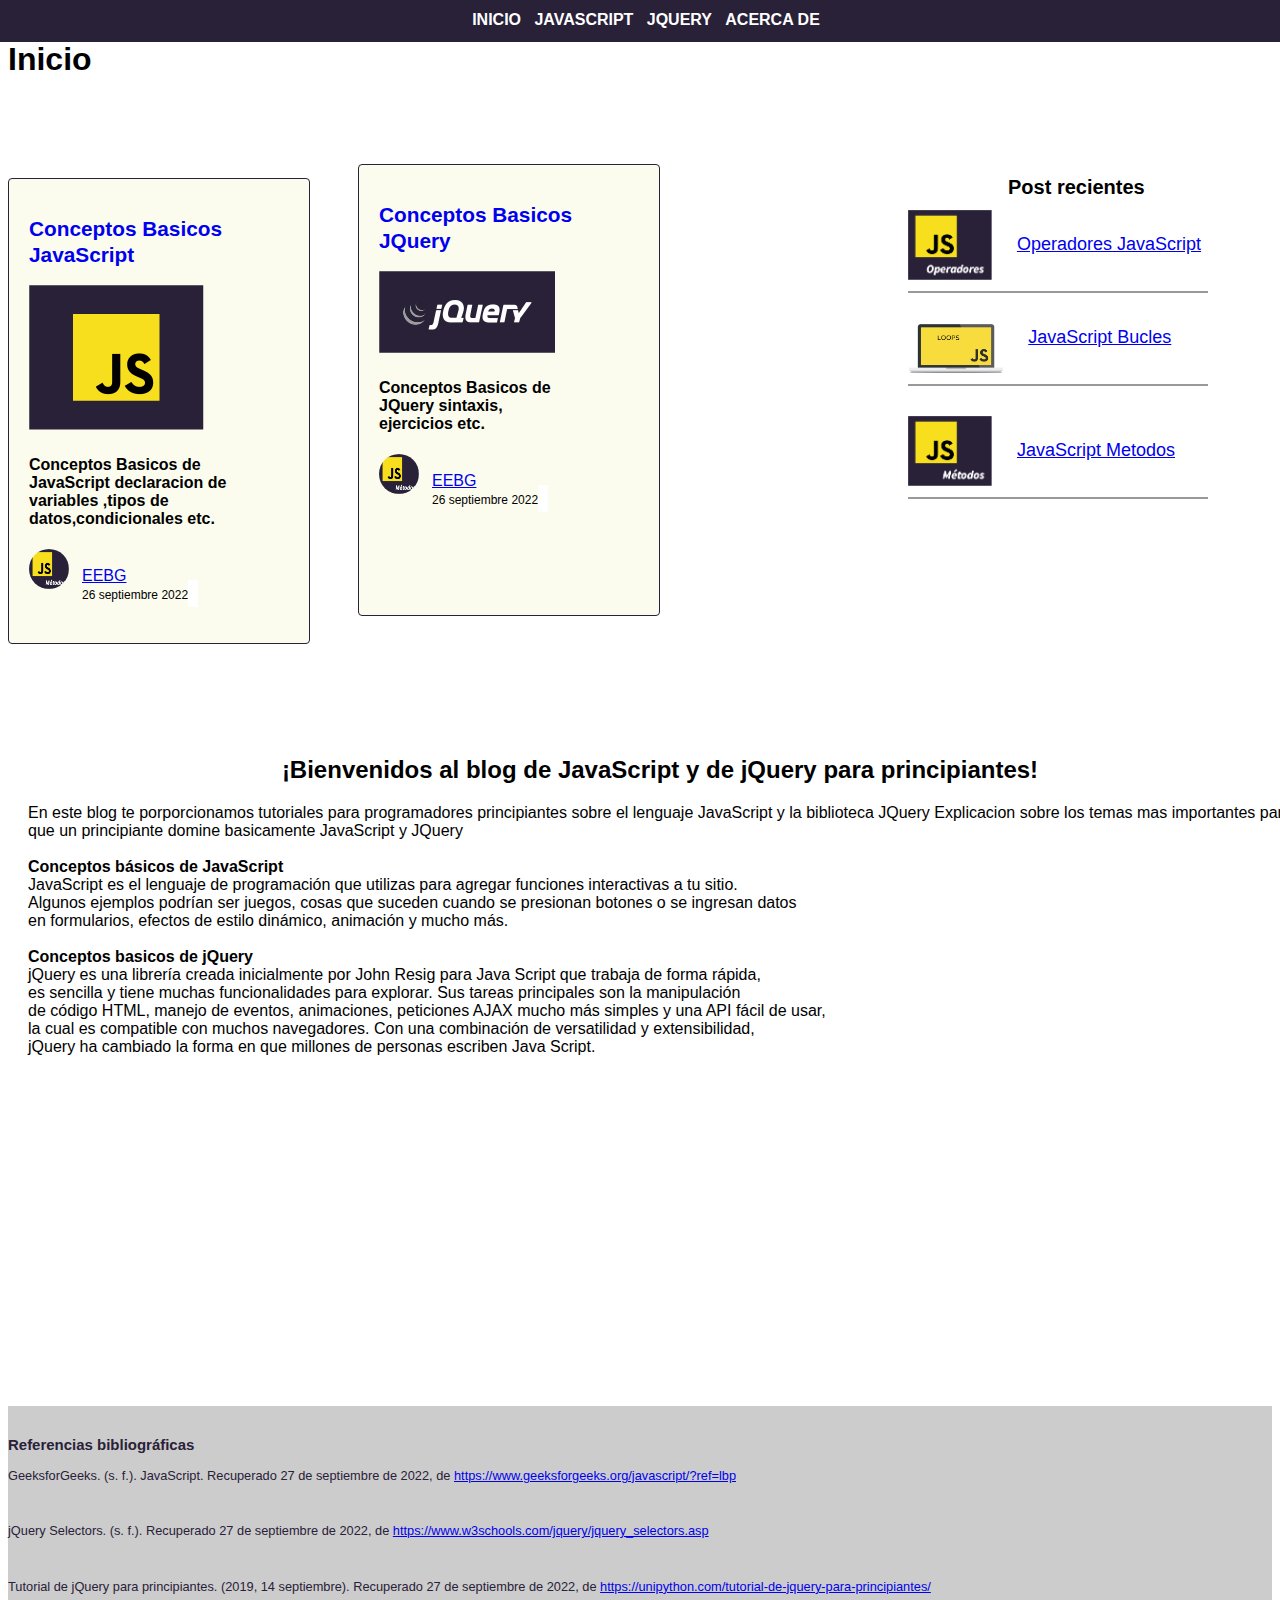
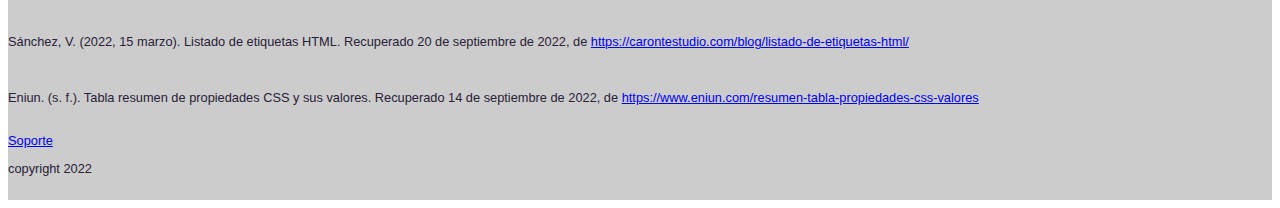
<file: index.html>
<!DOCTYPE html>
<html lang="es">
<head>
    <meta charset="UTF-8">
    <meta http-equiv="X-UA-Compatible" content="IE=edge">
    <meta name="viewport" content="width=device-width, initial-scale=1.0">
    <link rel="stylesheet" href="/css/style.css">
    
    
    <title>JavaScript Jquery</title>
</head>
<body>

    <header>
    <nav class="webpageTop">

        <div class="webpageLoge">

        </div>
        
        <div class="webpageMenu">
            <ul>
                <li ><a class="inicio" href="index.html">Inicio</a>
                
                
                </li>
                <li><a href="/">JavaScript</a>
                    <ul>
                        <li><a href="/sintaxisJS.html">Sintaxis</a></li>
                        <li><a href="/ejerciciosJS.html">ejercicios</a></li>
                    </ul>
                </li>
                <li ><a href="index.html">Jquery</a>
                    <ul>
                        <li><a href="/sintaxisJQ.html">Sintaxis</a></li>
                        <li><a href="/ejerciosJQ.html">ejercicios</a></li>
                    </ul>
                </li>
                <li ><a href="/Acerca.html">Acerca de</a>
                    <ul>
                        <li><a href="/index.html">Fotos integrantes</a></li>
                   
                    </ul>
                </li>
            
            
            </ul>

        </div>
    </nav>
    <div class="title">

        <h1>Inicio</h1>
    </div>
</header>

<main>
    <div style="width:300px ;height: 20px;top: 100px; position: relative; left: 900px;">
            
        <h1 style="font-size:20px; left: 100px;position: absolute; bottom:-13px;" >Post recientes</h1>
    
     
                <div style="position:relative;bottom: -20px;">
                    <img style="height:70px; position:relative; top:10px; " src="/assets/img/Operadores.png" alt="">
                    <a style="font-size: 18px; position: relative;left: 20px;top: -20px;"  href="/JSoperadores.html">Operadores JavaScript</a>
                </div>
                <br>
                <br>
                <div style="height:2px;width: 300px ;background-color: rgb(0, 0, 0);opacity: 40%;"></div>
                
                <div style="position:relative;bottom: -20px;">
                    <img style="height:50px; position:relative; top:10px; " src="/assets/img/loops-javascript.png" alt="">
                    <a style="font-size: 18px; position: relative;left: 20px;top: -20px;"  href="/JSbucles.html">JavaScript Bucles</a>
                </div>
                <br>
                <br>
                <div style="height:2px;width: 300px ;background-color: rgb(0, 0, 0);opacity: 40%;"></div>
                
                <div style="position:relative;bottom: -20px;">
                    <img style="height:70px; position:relative; top:10px; " src="/assets/img/metodos.png" alt="">
                    <a style="font-size: 18px; position: relative;left: 20px;top: -20px;"  href="/metodo.html">JavaScript Metodos</a>
                </div>
                <br>
                <br>
                <div style="height:2px;width: 300px ;background-color: rgb(0, 0, 0);opacity: 40%;;"></div>
                
                
           
            
       
       
    </div>
    
        
    <br>
    <div class="borderEntrada">
        <div class="row">
            <div class="col-md-5 wrapthumbnail">
                <a href="post.html">
                    <div class="thumbnail" style="background-image:url(assets/img/CadComi.jpg);">
                    </div>
                </a>
            </div>
    
        
       
        <div class="entradaContendor">
            <h2 class="entradaTitulo"><a href="/sintaxisJS.html">Conceptos Basicos JavaScript</a></h2>
            <a href="/sintaxisJS.html"><img src="/assets/img/JavaScript.png" alt=""></a>
            <h4>Conceptos Basicos de JavaScript declaracion de variables ,tipos de datos,condicionales etc.</h4>
            <div class="ContenedorInfo">
                <div ">
                    <span >
                    <a href="author.html"><img class="imagenAutor" src="/assets/img/metodos.png" alt="Sal"></a>
                    </span>
                    <span class="AutoresEntrada">
                        <br>
                    <span class="nombre"><a href="author.html">EEBG</a></span><br/>
                    <span class="fecha">26 septiembre 2022</span><span class="dot"></span><span class="lectura"></span>
                    </span>
                    
                </div>
            </div>
        </div>
   
</div>
</div>
<div class="borderEntrada9">
    <div class="row">
        <div class="col-md-5 wrapthumbnail">
            <a href="post.html">
                <div class="thumbnail" style="background-image:url(assets/img/CadComi.jpg);">
                </div>
            </a>
        </div>

    
   
    <div class="entradaContendor2">
        <h2 class="entradaTitulo"><a href="/sintaxisJQ.html">Conceptos Basicos JQuery</a></h2>
        <a href="/sintaxisJQ.html"><img src="/assets/img/Jquery.png" alt=""></a>
        <h4>Conceptos Basicos de JQuery sintaxis, ejercicios etc.</h4>
        <div class="ContenedorInfo">
            <div ">
                <span >
                <a href="author.html"><img class="imagenAutor" src="/assets/img/metodos.png" alt="Sal"></a>
                </span>
                <span class="AutoresEntrada">
                    <br>
                <span class="nombre"><a href="author.html">EEBG</a></span><br/>
                <span class="fecha">26 septiembre 2022</span><span class="dot"></span><span class="lectura"></span>
                </span>
                
            </div>
        </div>
    </div>

</div>
</div>
    <section>
        <article style="position: relative;bottom:300px ;text-indent:justify ; left: 20px;">
           <h2 style="text-align:center ;">¡Bienvenidos al blog de JavaScript y de jQuery para principiantes!</h2> 
           En este blog te porporcionamos tutoriales para programadores principiantes sobre el lenguaje JavaScript y la biblioteca JQuery
           Explicacion sobre los temas mas importantes para que un principiante domine basicamente JavaScript y JQuery<br>
          <br> <strong>Conceptos básicos de JavaScript</strong><br> 
          JavaScript es el lenguaje de programación que utilizas para agregar funciones interactivas a tu sitio. <br>
          Algunos ejemplos podrían ser juegos, cosas que suceden cuando se presionan botones o se ingresan datos<br>
           en formularios, efectos de estilo dinámico, animación y mucho más. <br>

          <br><strong>Conceptos basicos de jQuery</strong> <br>
          jQuery es una librería creada inicialmente por John Resig para Java Script que trabaja de forma rápida,<br>
          es sencilla y tiene muchas funcionalidades para explorar. Sus tareas principales son la manipulación <br>
          de código HTML, manejo de eventos, animaciones, peticiones AJAX mucho más simples y una API fácil de usar,<br>
          la cual es compatible con muchos navegadores. Con una combinación de versatilidad y extensibilidad,<br>
          jQuery ha cambiado la forma en que millones de personas escriben Java Script.<br>

        </article>
    </section>

    <footer id="final">
        <h3>Referencias bibliográficas</h3>
        <article>
            <p>GeeksforGeeks. (s. f.). JavaScript. Recuperado 27 de septiembre de 2022, de <a href="https://www.geeksforgeeks.org/javascript/?ref=lbp" target=”_blank”>https://www.geeksforgeeks.org/javascript/?ref=lbp</a></p>
            <br>
            <p>jQuery Selectors. (s. f.). Recuperado 27 de septiembre de 2022, de <a href="https://www.w3schools.com/jquery/jquery_selectors.asp"  target=”_blank”>https://www.w3schools.com/jquery/jquery_selectors.asp</a></p>
            <br>
            <p >Tutorial de jQuery para principiantes. (2019, 14 septiembre). Recuperado 27 de septiembre de 2022, de <a href="https://unipython.com/tutorial-de-jquery-para-principiantes/"  target=”_blank”>https://unipython.com/tutorial-de-jquery-para-principiantes/</a></p>
            <br>
            <p>Sánchez, V. (2022, 15 marzo). Listado de etiquetas HTML. Recuperado 20 de septiembre de 2022, de <a href="https://carontestudio.com/blog/listado-de-etiquetas-html/">https://carontestudio.com/blog/listado-de-etiquetas-html/</a></p>
            <br>
            <p>Eniun. (s. f.). Tabla resumen de propiedades CSS y sus valores. Recuperado 14 de septiembre de 2022, de  <a href="https://www.eniun.com/resumen-tabla-propiedades-css-valores">https://www.eniun.com/resumen-tabla-propiedades-css-valores</a></p>
            <br>

        </article>
        <a href="mailto:benjaminnarvaezp@gmail.com">Soporte</a>
        <p>copyright 2022</p>

        


</main>


</body>
</html>
</file>
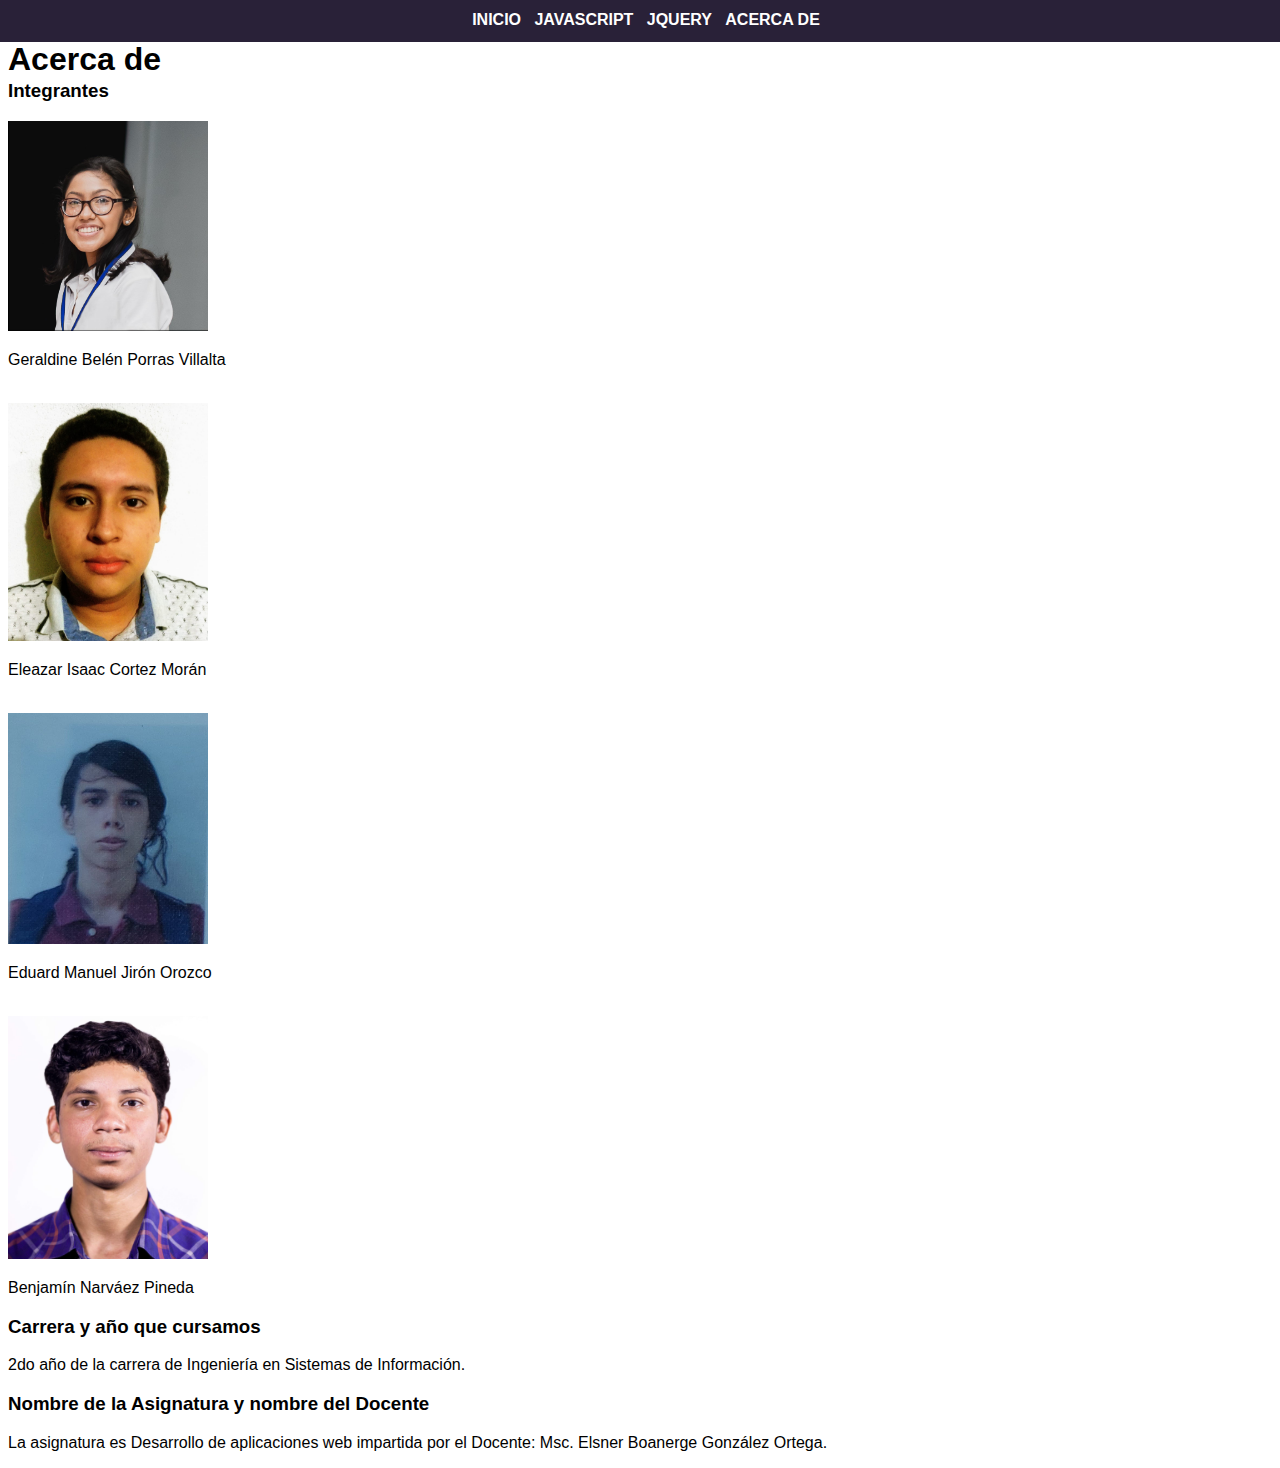
<file: Acerca.html>
<!DOCTYPE html>
<html lang="es">
<head>
    <meta charset="UTF-8">
    <meta http-equiv="X-UA-Compatible" content="IE=edge">
    <meta name="viewport" content="width=device-width, initial-scale=1.0">
    <link rel="stylesheet" href="/css/style.css">
    <title>JavaScript Jquery</title>
</head>
<body>
    <nav class="webpageTop">

        <div class="webpageLoge">

        </div>

        
        <div class="webpageMenu">

           
            <ul>
                <li ><a class="inicio" href="index.html">Inicio</a>
                
                
                </li>
                <li><a href="/">JavaScript</a>
                    <ul>
                        <li><a href="/sintaxisJS.html">Sintaxis</a></li>
                        <li><a href="/ejerciciosJS.html">ejercicios</a></li>
                    </ul>
                </li>
                <li ><a href="index.html">Jquery</a>
                    <ul>
                        <li><a href="/sintaxisJQ.html">Sintaxis</a></li>
                        <li><a href="/ejerciosJQ.html">ejercicios</a></li>
                    </ul>
                </li>
                <li ><a href="/Acerca.html">Acerca de</a>
                    <ul>
                        <li><a href="/Acerca.html">Fotos integrantes</a></li>
                        <li><a href="/Acerca.html">Clase</a></li>
                    </ul>
                </li>
            
            
            </ul>

        </div>
    </nav>
    <div class="title">

        <h1>Acerca de</h1>
    </div>

    <header>
        <h3>Integrantes</h3>
    </header>

    <section class="fotoIntegrantes">

        <img src="/assets/img/Geraldine.jpeg" width="200px">
        <p>Geraldine Belén Porras Villalta</p>
        <br>
        <img src="/assets/img/Eleazar_foto.jpeg" width="200px">
        <p>Eleazar Isaac Cortez Morán</p>
        <br>
        <img src="/assets/img/Eduard.jpeg" width="200px">
        <p>Eduard Manuel Jirón Orozco</p>
        <br>
        <img src="/assets/img/Benjamin.jpeg" width="200px">
        <p>Benjamín Narváez Pineda</p>


        <!--Aqui pone las imagenes mae no seas desordenado-->
      


    </section>

    <footer>

        <h3>Carrera y año que cursamos</h3>
        <p>2do año de la carrera de Ingeniería en Sistemas de Información.</p>

        <h3>Nombre de la Asignatura y nombre del Docente</h3>
        <p>La asignatura es Desarrollo de aplicaciones web impartida por el Docente: Msc. Elsner Boanerge González Ortega.</p>


    </footer>


</body>
</html>
</file>
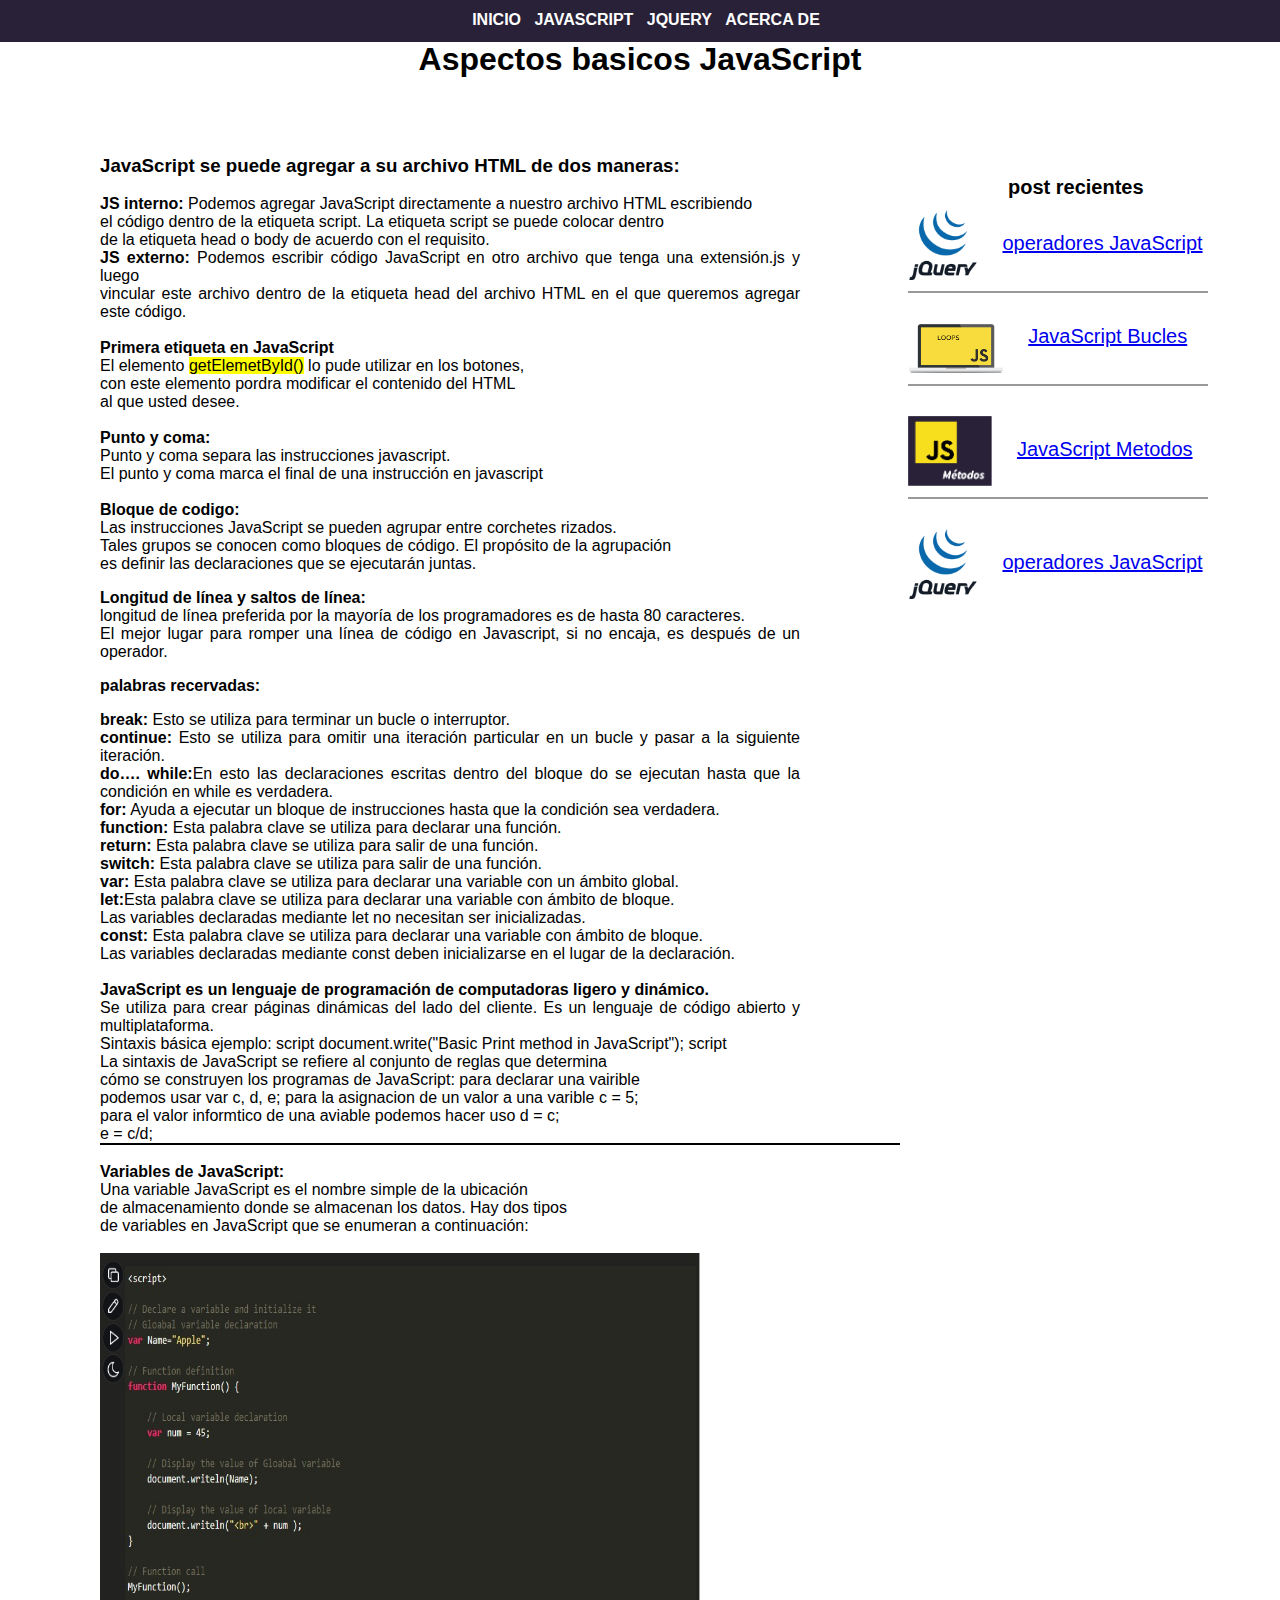
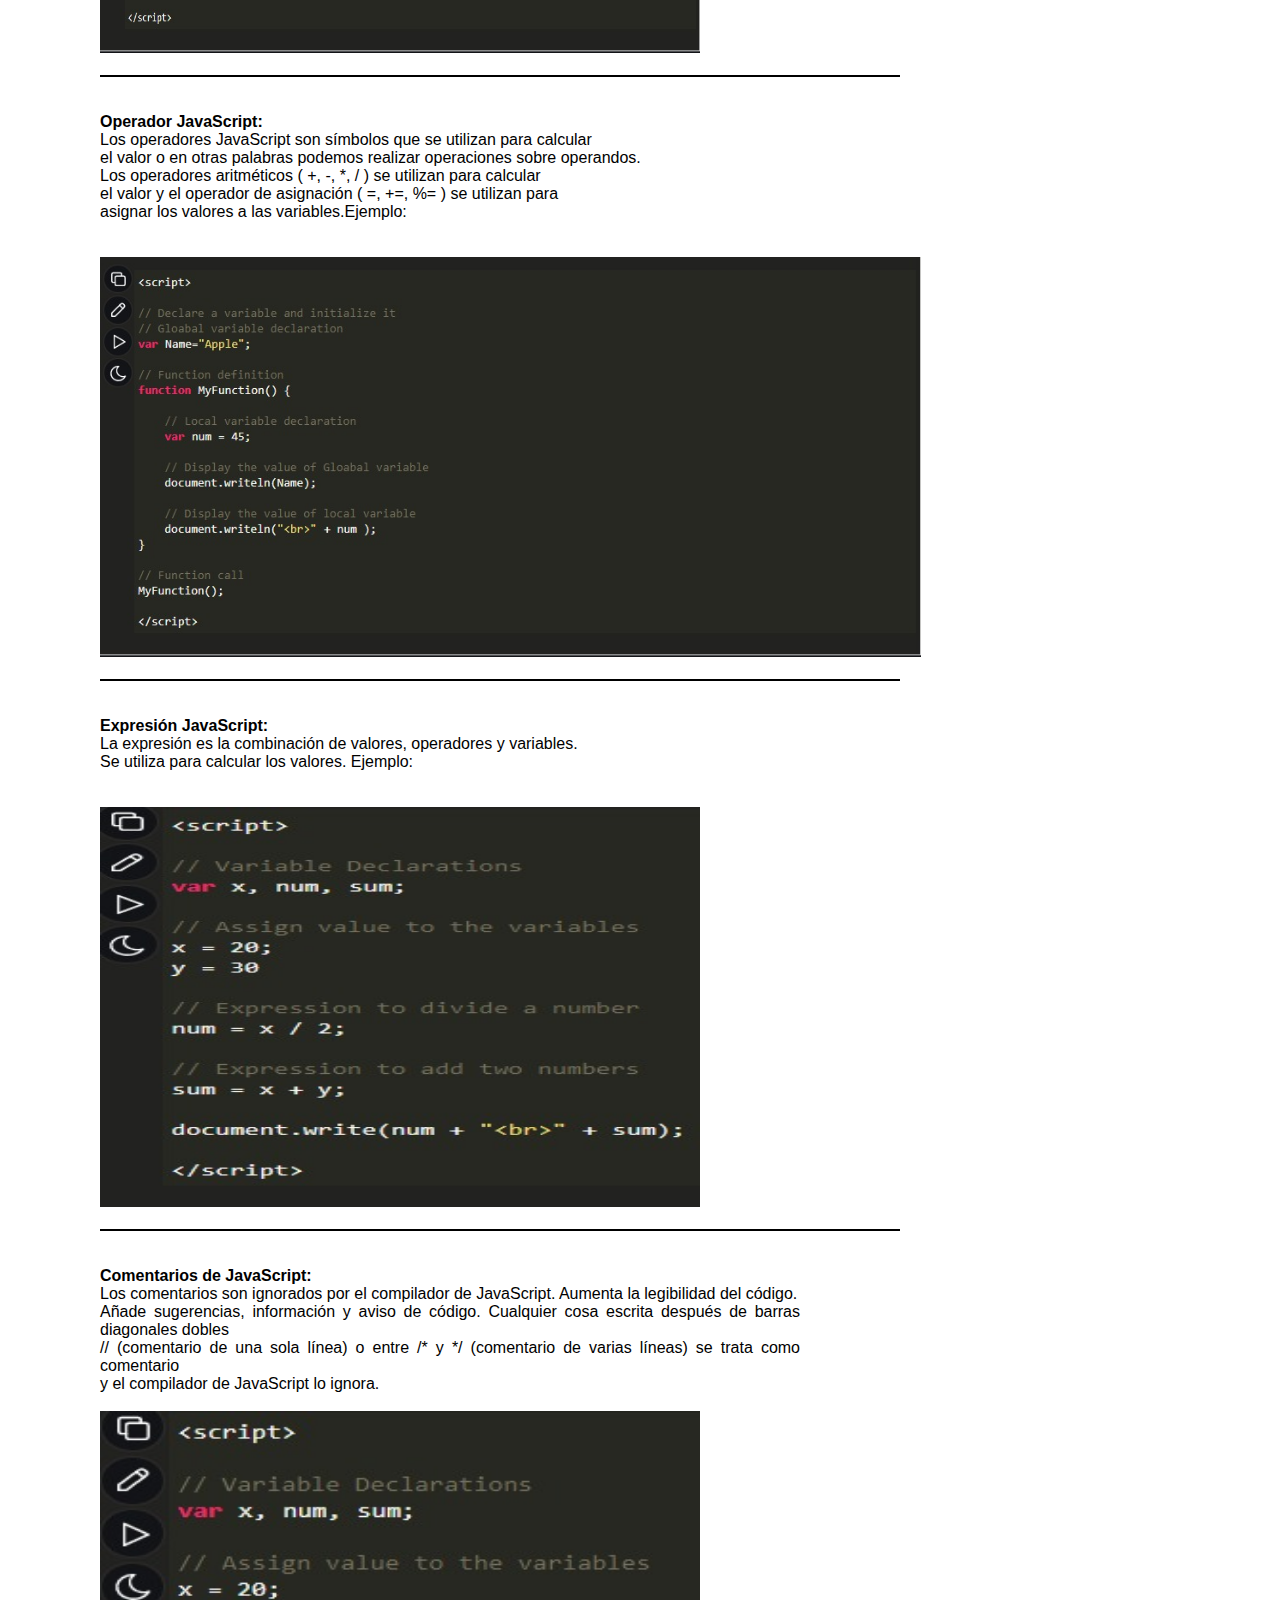
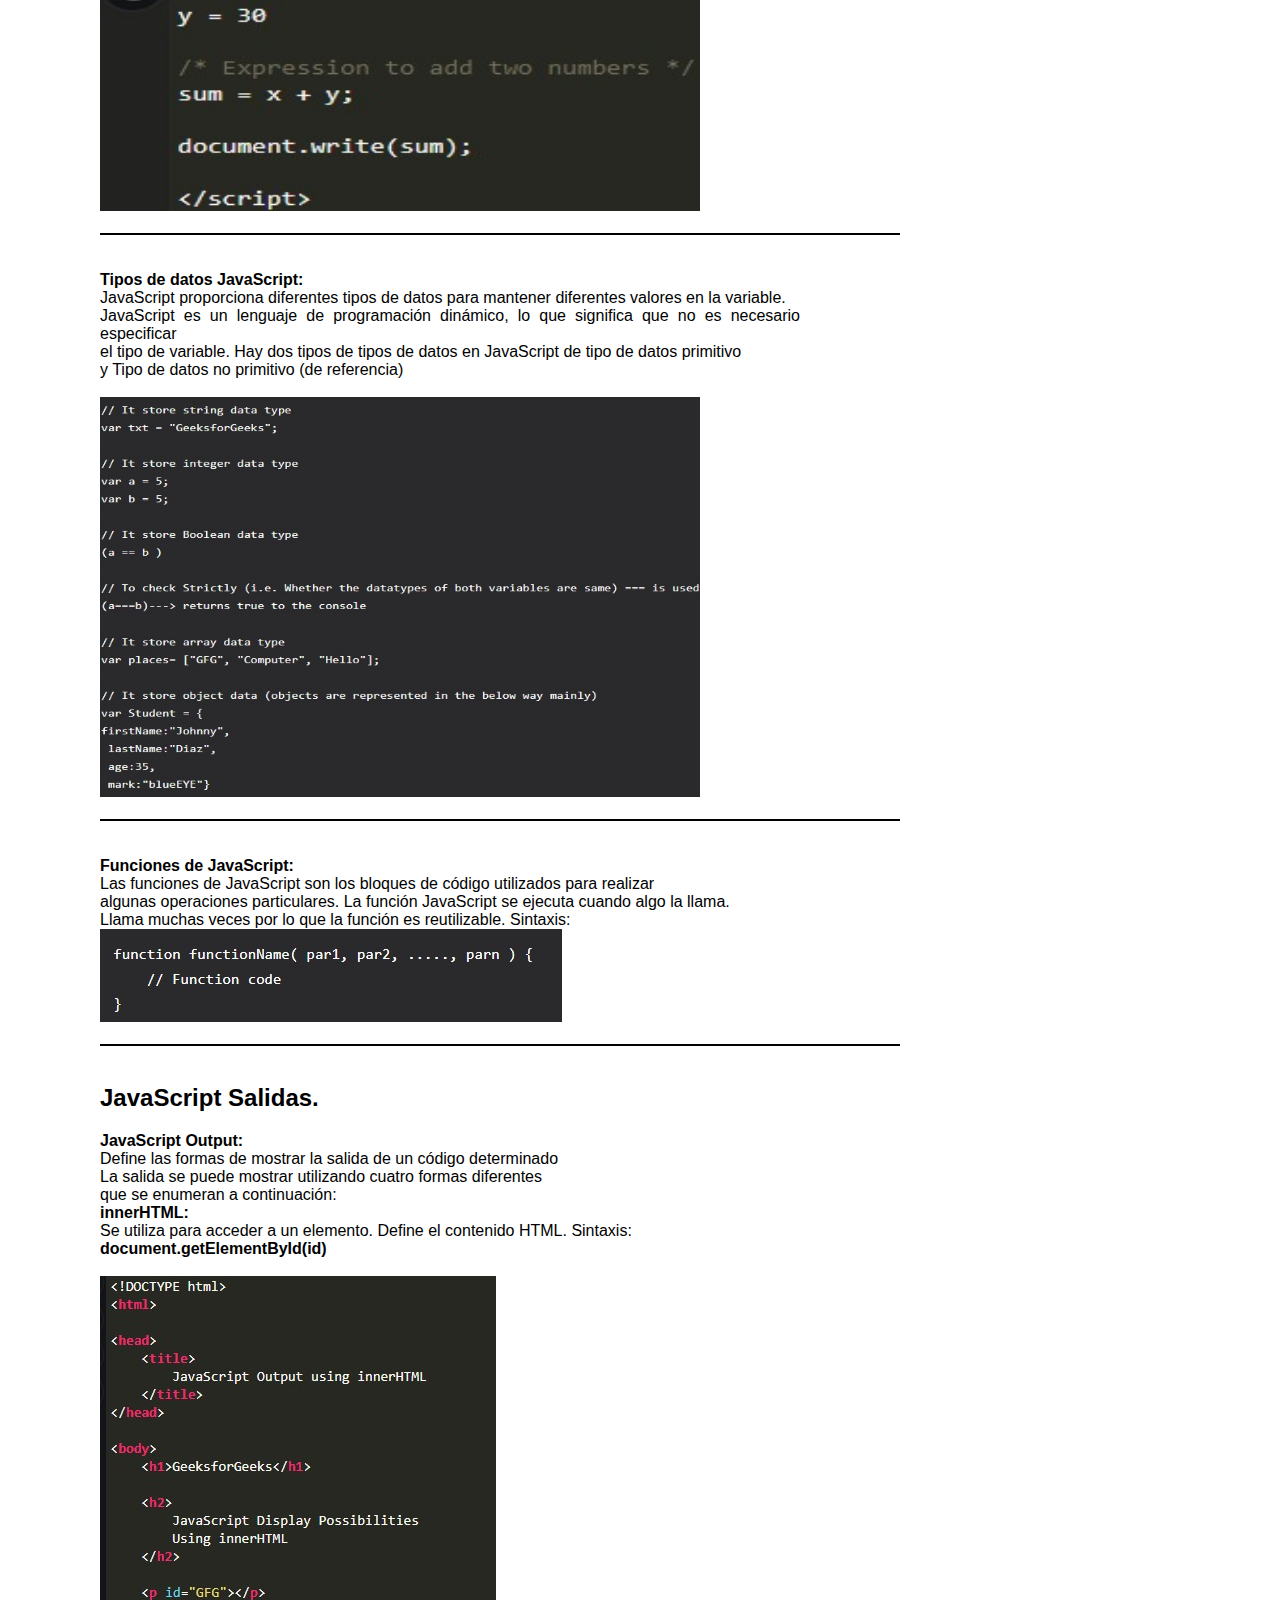
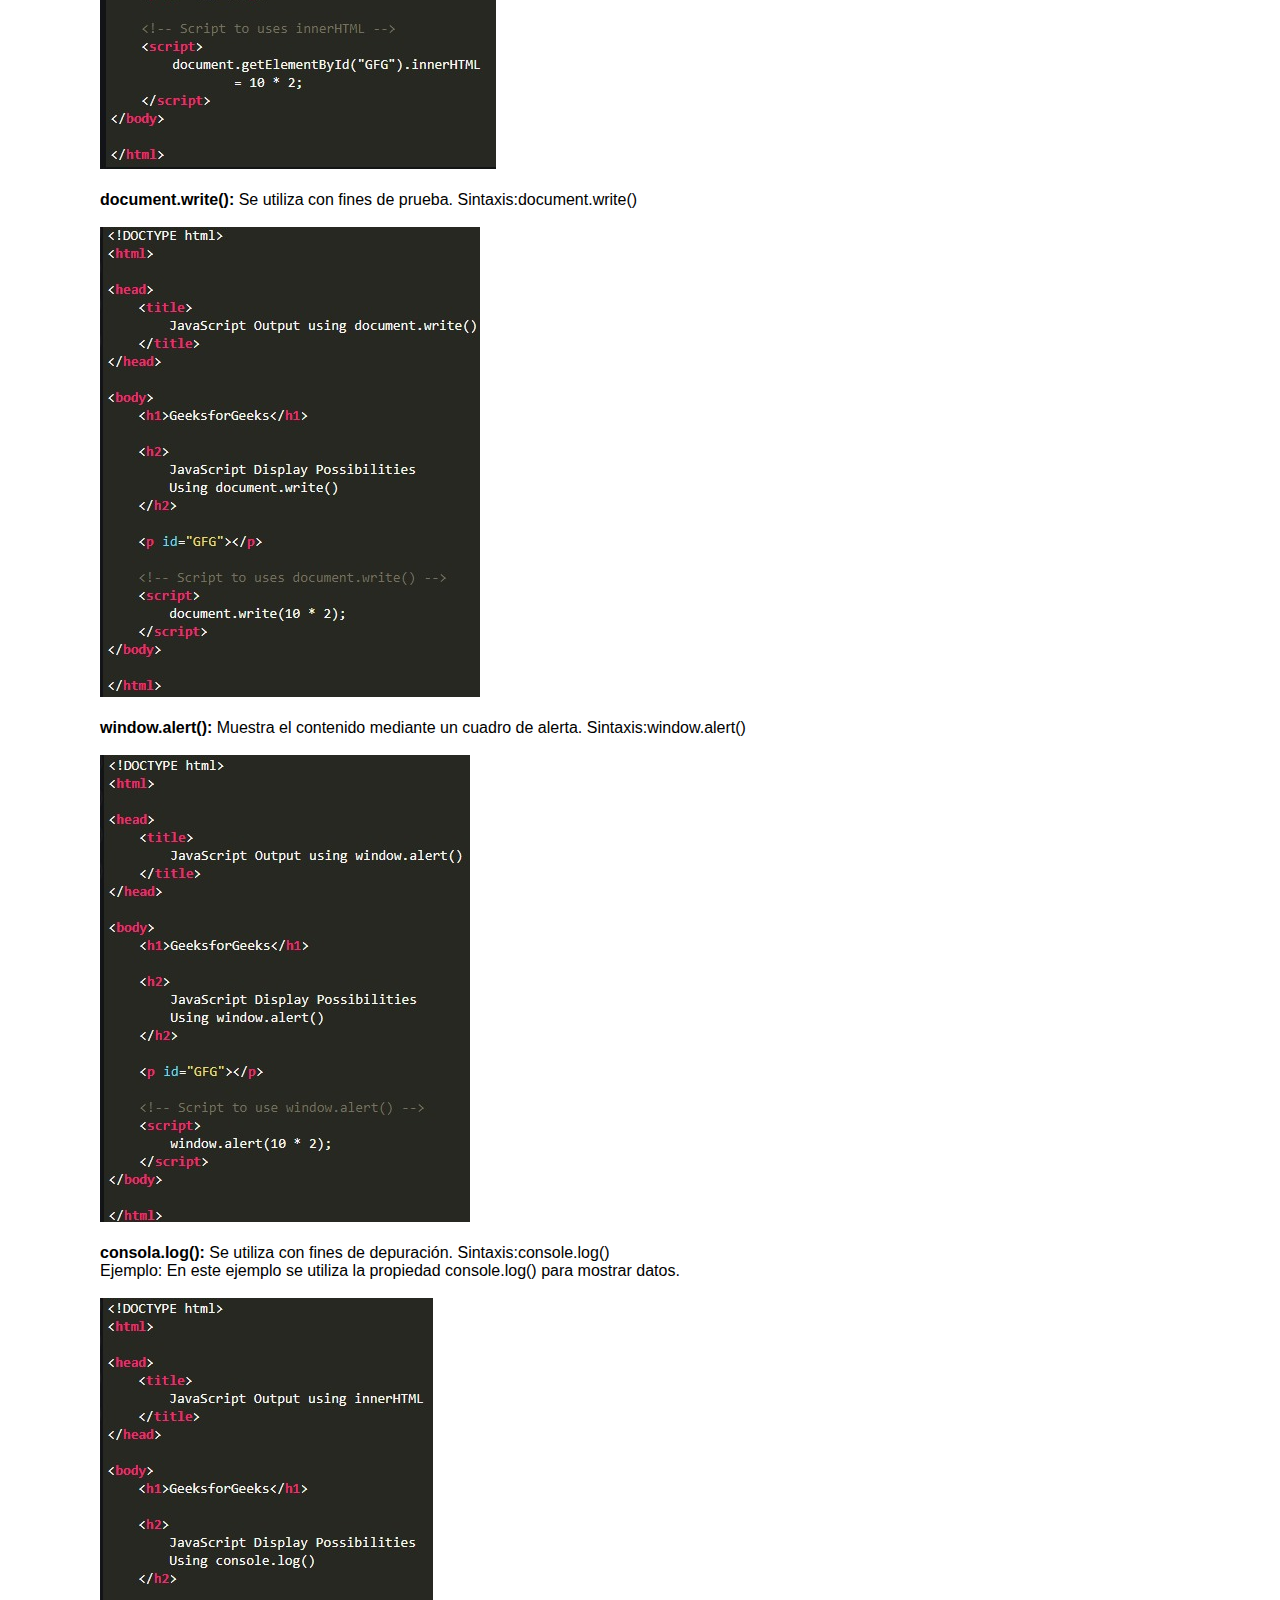
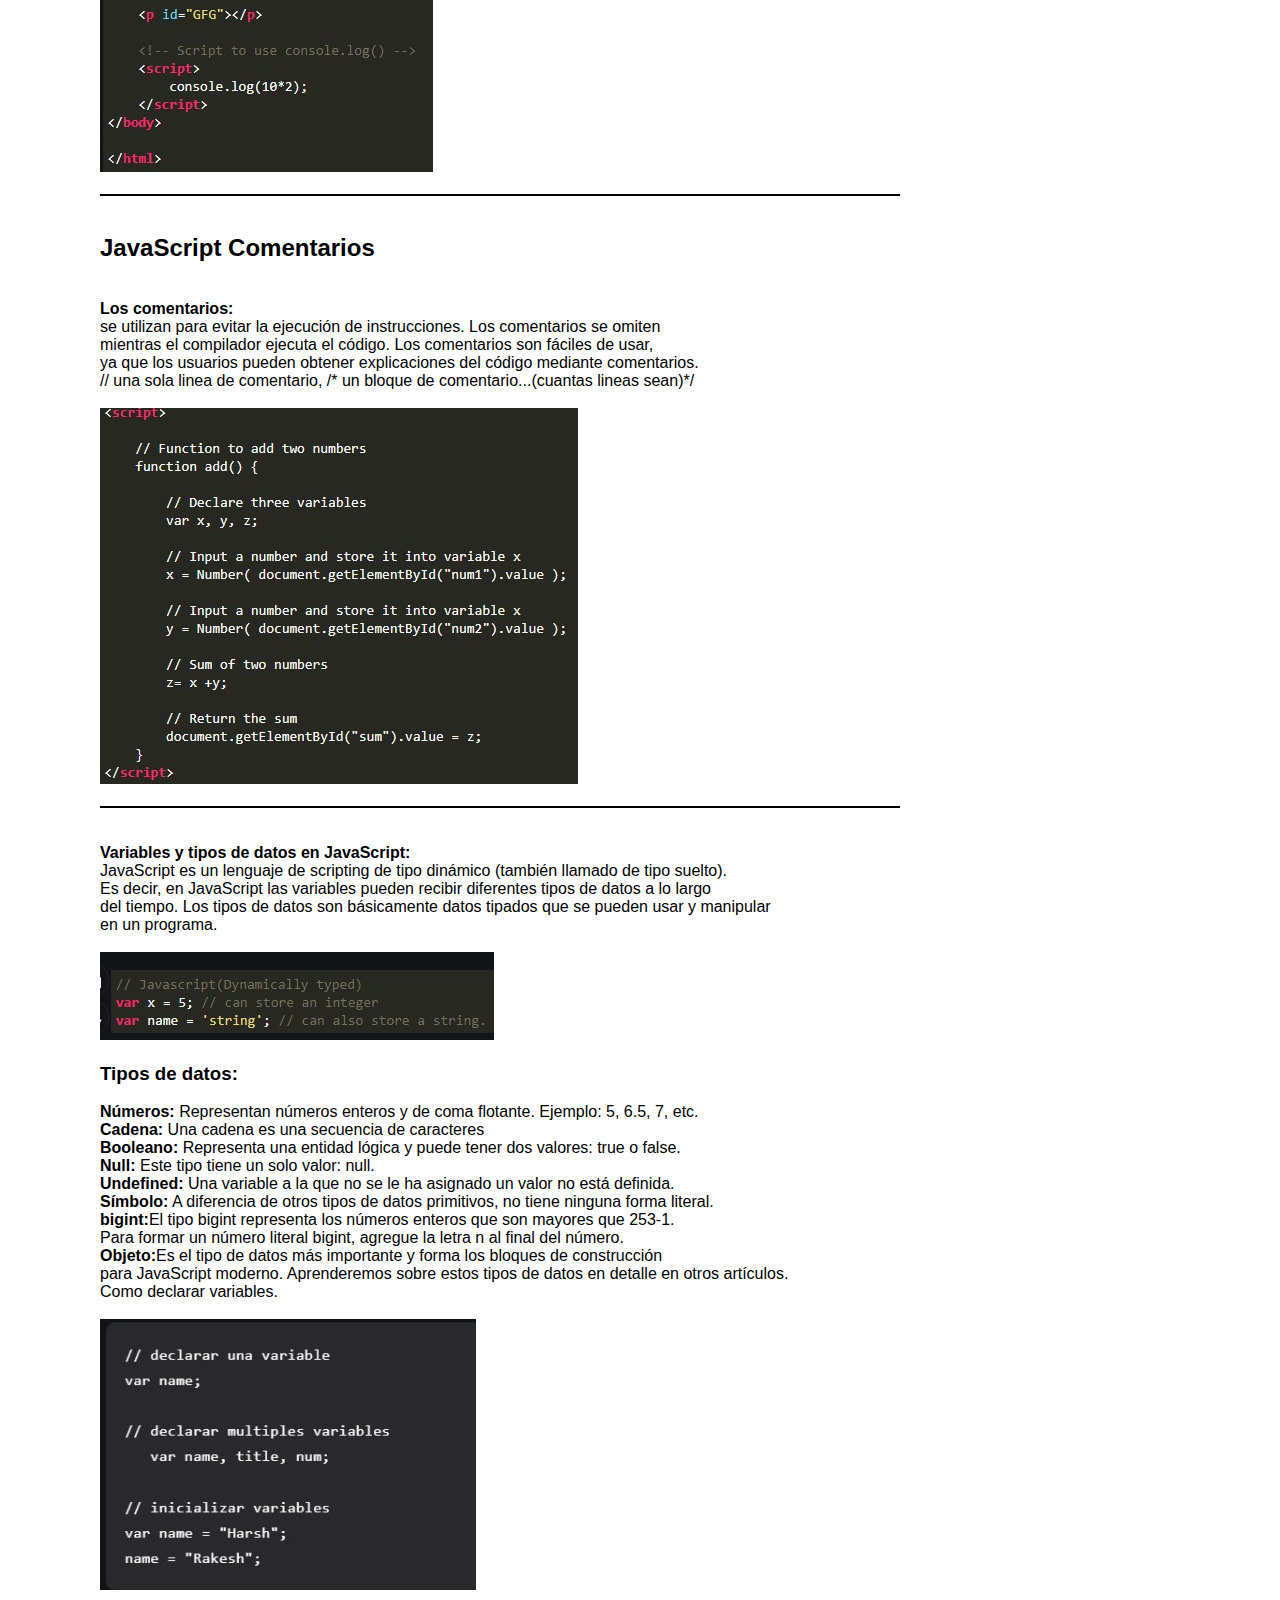
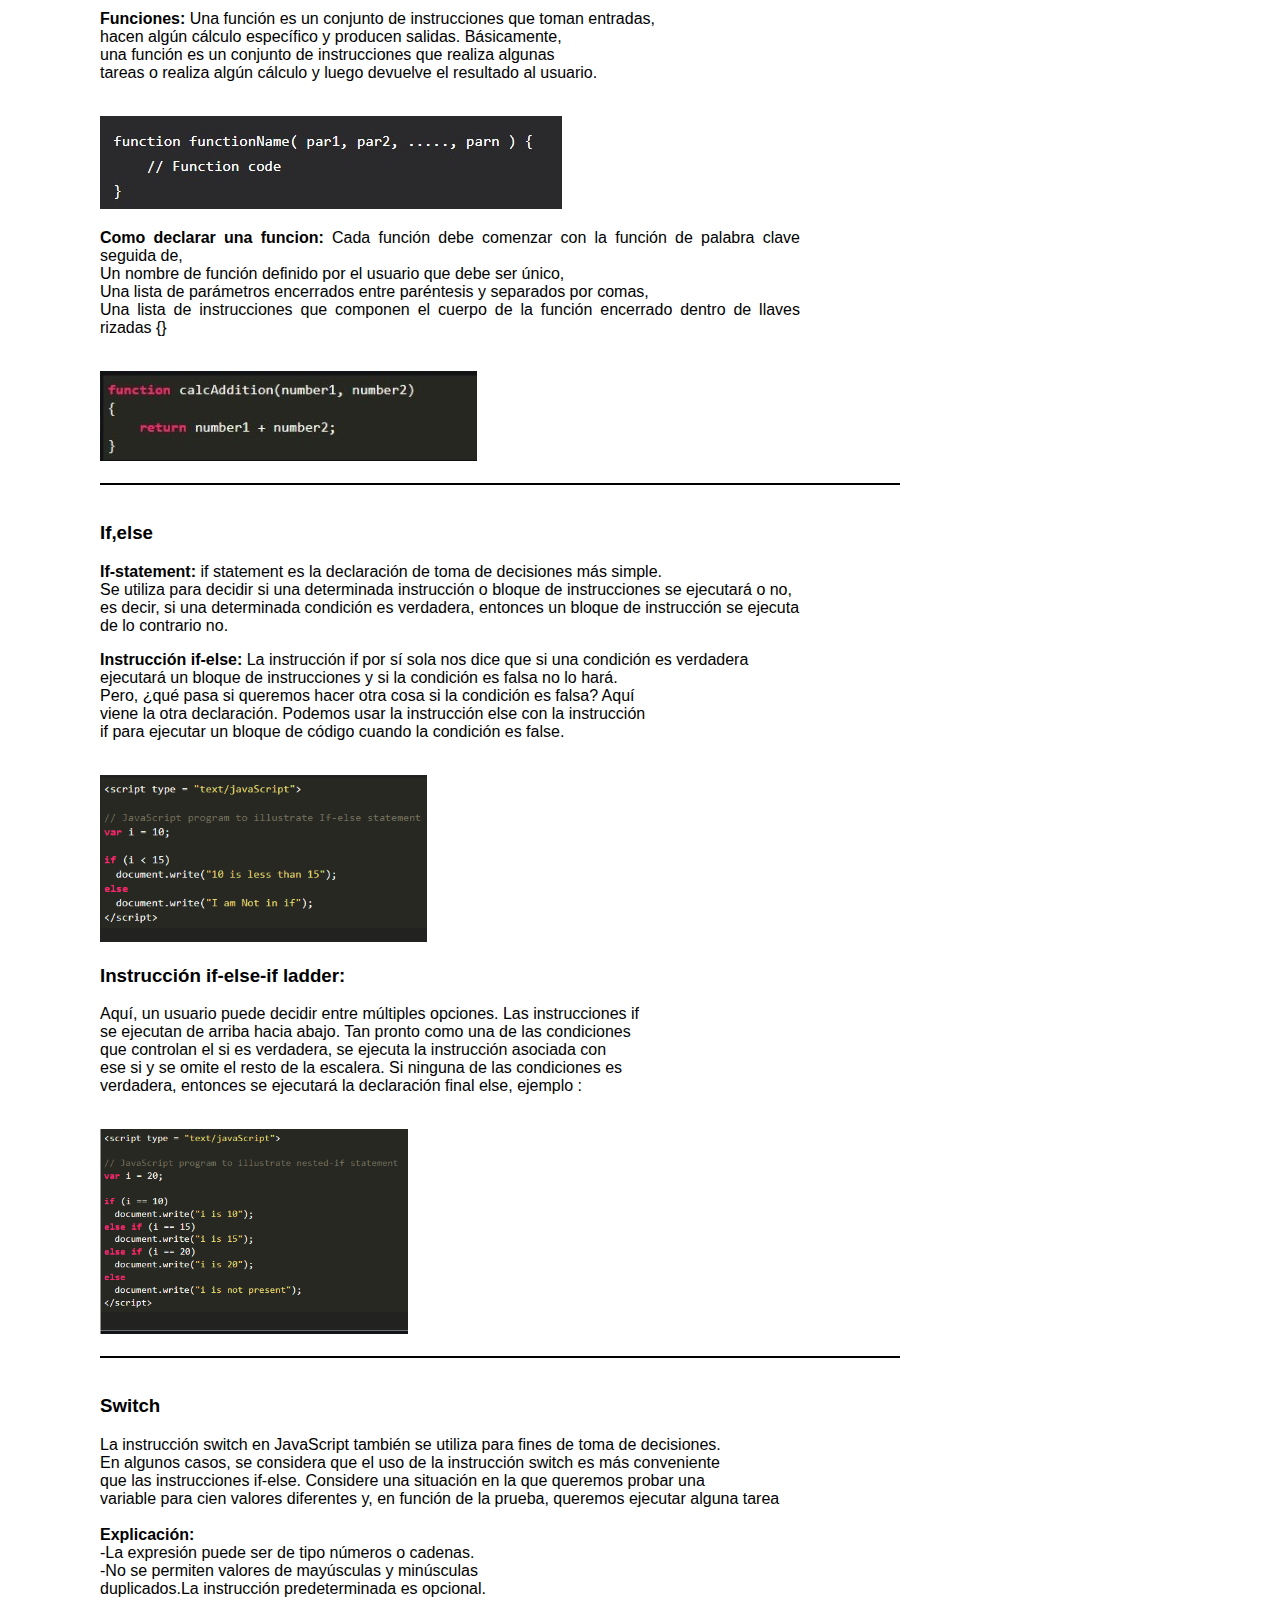
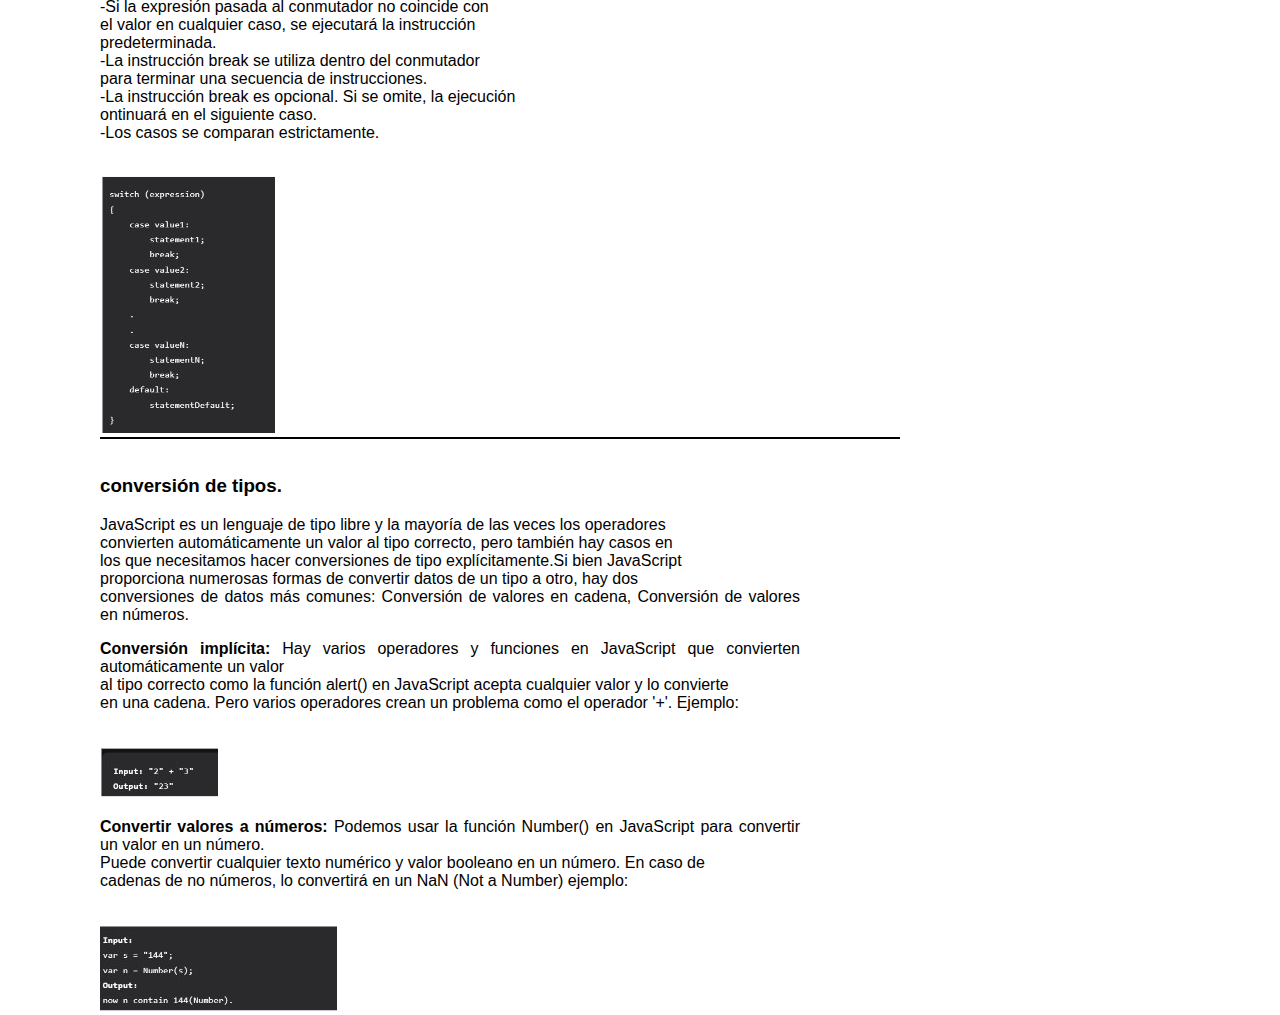
<file: JSbasico.html>
<!DOCTYPE html>
<html lang="es">
<head>
    <meta charset="UTF-8">
    <meta http-equiv="X-UA-Compatible" content="IE=edge">
    <meta name="viewport" content="width=device-width, initial-scale=1.0">
    <link rel="stylesheet" href="/css/style.css">
    <title>JavaScript Jquery</title>
</head>
<body>
    <header> 
    <nav class="webpageTop">

        <div class="webpageLoge">

        </div>

        
        <div class="webpageMenu">

        
            <ul>
                <li ><a class="inicio" href="index.html">Inicio</a>
                
                
                </li>
                <li><a href="/">JavaScript</a>
                    <ul>
                        <li><a href="/sintaxisJS.html">Sintaxis</a></li>
                        <li><a href="/ejerciciosJS.html">ejercicios</a></li>
                    </ul>
                </li>
                <li ><a href="index.html">Jquery</a>
                    <ul>
                        <li><a href="/sintaxisJQ.html">Sintaxis</a></li>
                        <li><a href="/ejerciosJQ.html">ejercicios</a></li>
                    </ul>
                </li>
                <li ><a href="/Acerca.html">Acerca de</a>
                    <ul>
                        <li><a href="/Acerca.html">Fotos integrantes</a></li>
                        <li><a href="/Acerca.html">Clase</a></li>
                    </ul>
                </li>
            
            
            </ul>

        </div>
    </nav>
    <div class="title">
        <h1 style="text-align:center ;">Aspectos basicos JavaScript</h1>
    </div>
</header>

<div style="width:300px ;height: 20px;top: 100px; position: relative; left: 900px;">
            
    <h1 style="font-size:20px; left: 100px;position: absolute; bottom:-13px;" >post recientes</h1>

 
            <div style="position:relative;bottom: -20px;">
                <img style="height:70px; position:relative; top:10px; " src="/assets/img/jquery.gif" alt="">
                <a style="font-size: 20px; position: relative;left: 20px;top: -20px;"  href="/index.html">operadores JavaScript</a>
            </div>
            <br>
            <br>
            <div style="height:2px;width: 300px ;background-color: rgb(0, 0, 0);opacity: 40%;"></div>
            
            <div style="position:relative;bottom: -20px;">
                <img style="height:50px; position:relative; top:10px; " src="/assets/img/loops-javascript.png" alt="">
                <a style="font-size: 20px; position: relative;left: 20px;top: -20px;"  href="/index.html">JavaScript Bucles</a>
            </div>
            <br>
            <br>
            <div style="height:2px;width: 300px ;background-color: rgb(0, 0, 0);opacity: 40%;"></div>
            
            <div style="position:relative;bottom: -20px;">
                <img style="height:70px; position:relative; top:10px; " src="/assets/img/metodos.png" alt="">
                <a style="font-size: 20px; position: relative;left: 20px;top: -20px;"  href="/index.html">JavaScript Metodos</a>
            </div>
            <br>
            <br>
            <div style="height:2px;width: 300px ;background-color: rgb(0, 0, 0);opacity: 40%;;"></div>
            
            <div style="position:relative;bottom: -20px;">
                <img style="height:70px; position:relative; top:10px; " src="/assets/img/jquery.gif" alt="">
                <a style="font-size: 20px; position: relative;left: 20px;top: -20px;"  href="/index.html">operadores JavaScript</a>
            </div>
</div>

    





    
    
       
      
        <br>
       
    </div>
        
    <section style="width:700px ;margin: 0;border: 0; text-align:justify; position: absolute; left: 100px;padding: 0;">

        
                   <br> <h3>JavaScript se puede agregar a su archivo HTML de dos maneras:</h3>
                   
                    <strong> JS interno:</strong> Podemos agregar JavaScript directamente a nuestro archivo HTML escribiendo <br>
                    el código dentro de la etiqueta script. La etiqueta script se puede colocar dentro <br>
                  de la etiqueta head o body de acuerdo con el requisito. <br>
                   <strong>JS externo:</strong> Podemos escribir código JavaScript en otro archivo que tenga una extensión.js y luego <br>
                   vincular este archivo dentro de la etiqueta head del archivo HTML en el que queremos agregar este código. <br>
         </article>


         <article class="post2">
            <br> <strong>Primera etiqueta en JavaScript</strong><br>
             El elemento <mark>getElemetById()</mark> lo pude utilizar en los botones,<br>
             con este elemento pordra modificar el contenido del HTML <br>
             al que usted desee.<br>
         </article>
         <article class="post3">
            <br><strong>Punto y coma:</strong><br>
             Punto y coma separa las instrucciones javascript. <br>
             El punto y coma marca el final de una instrucción en javascript <br>
         </article>
         <article class="post4">
             <br><strong>Bloque de codigo:</strong><br>
             Las instrucciones JavaScript se pueden agrupar entre corchetes rizados. <br>
             Tales grupos se conocen como bloques de código. El propósito de la agrupación <br>
             es definir las declaraciones que se ejecutarán juntas. <br>
         </article>
         
         <article class="post5">
            <p><strong>Longitud de línea y saltos de línea:</strong><br>
            longitud de línea preferida por la mayoría de los programadores es de hasta 80 caracteres. <br>
            El mejor lugar para romper una línea de código en Javascript, si no encaja, es después de un operador. <br> </p>
         </article>

         <article class="post6">
            <p> <strong>palabras recervadas:</strong></p>
           <strong>break:</strong>  Esto se utiliza para terminar un bucle o interruptor. <br>
           <strong>continue:</strong> Esto se utiliza para omitir una iteración particular en un bucle y pasar a la siguiente iteración. <br>
           <strong>do…. while:</strong>En esto las declaraciones escritas dentro del bloque do se ejecutan 
           hasta que la condición en while es verdadera. <br>
           <strong>for:</strong>  Ayuda a ejecutar un bloque de instrucciones hasta que la condición sea verdadera. <br>
           <strong>function:</strong> Esta palabra clave se utiliza para declarar una función. <br>
           <strong>return:</strong> Esta palabra clave se utiliza para salir de una función. <br>
           <strong>switch:</strong> Esta palabra clave se utiliza para salir de una función. <br>
           <strong>var:</strong>  Esta palabra clave se utiliza para declarar una variable con un ámbito global. <br>
           <strong>let:</strong>Esta palabra clave se utiliza para declarar una variable con ámbito de bloque. <br>
            Las variables declaradas mediante let no necesitan ser inicializadas. <br>
           <strong>const:</strong> Esta palabra clave se utiliza para declarar una variable con ámbito de bloque. <br>
           Las variables declaradas mediante const deben inicializarse en el lugar de la declaración. <br> 
         </article>
         <article class="post7">
           <br><strong>JavaScript es un lenguaje de programación de computadoras ligero y dinámico.</strong> <br>
            Se utiliza para crear páginas dinámicas del lado del cliente. Es un lenguaje de código abierto y multiplataforma. <br>
            Sintaxis básica ejemplo: 
            script  
                document.write("Basic Print method in JavaScript");  
            script <br>
            La sintaxis de JavaScript se refiere al conjunto de reglas que determina <br>
            cómo se construyen los programas de JavaScript: para declarar una vairible <br>
            podemos usar var c, d, e; para la asignacion de un valor a una varible  c = 5; <br>
            para el valor informtico de una aviable podemos hacer uso d = c;<br>
            e = c/d;
            <br>
              <div style="height:2px;width: 800px ;background-color: rgb(0, 0, 0);"></div>
              <br>
         </article>
         <article class="post8">
           <strong>Variables de JavaScript:</strong> <br>
           Una variable JavaScript es el nombre simple de la ubicación <br>
           de almacenamiento donde se almacenan los datos. Hay dos tipos <br>
           de variables en JavaScript que se enumeran a continuación: <br>
           <br>
           <img style="height:400px;width:600px ;"   src="/assets/img/EjemploDeclaracion.jpeg" alt=""> <br>
         </article>
         
         <article class="post9">
            <br>
              <div style="height:2px;width: 800px ;background-color: rgb(0, 0, 0);"></div>
              <br>
            <br><strong>Operador JavaScript:</strong><br>
            Los operadores JavaScript son símbolos que se utilizan para calcular <br>
            el valor o en otras palabras podemos realizar operaciones sobre operandos. <br>
             Los operadores aritméticos ( +, -, *, / ) se utilizan para calcular <br>
             el valor y el operador de asignación ( =, +=, %= ) se utilizan para <br>
             asignar los valores a las variables.Ejemplo:  <br>
             <br>
             <br>
             <img style="width: 600;height: 400px;" src="/assets/img/EjemploDeclaracion.jpeg" alt=""> <br>
             <br>
             <div style="height:2px;width: 800px ;background-color: rgb(0, 0, 0);"></div>
             <br>
             <br><strong>Expresión JavaScript:</strong><br>
             La expresión es la combinación de valores, operadores y variables. <br>
             Se utiliza para calcular los valores. Ejemplo: <br>
            <br>
            <br>
             <img style="height:400px;width:600px;" src="/assets/img/suma.jpeg" alt=""> <br>

             <br>
              <div style="height:2px;width: 800px ;background-color: rgb(0, 0, 0);"></div>
              <br>
             <br><Strong>Comentarios de JavaScript:</Strong><br>
              Los comentarios son ignorados por el compilador de JavaScript. Aumenta la legibilidad del código.<br>
              Añade sugerencias, información y aviso de código. Cualquier cosa escrita después de barras diagonales dobles <br>
              // (comentario de una sola línea) o entre /* y */ (comentario de varias líneas) se trata como comentario <br>
              y el compilador de JavaScript lo ignora. <br>
                <br>
              <img  style="height:400px;width:600px;"  src="/assets/img/comentario.jpeg" alt=""> <br>
              <br>
              <div style="height:2px;width: 800px ;background-color: rgb(0, 0, 0);"></div>
              <br>
              <br><Strong>Tipos de datos JavaScript:</Strong></br>
              JavaScript proporciona diferentes tipos de datos para mantener diferentes valores en la variable. <br>
              JavaScript es un lenguaje de programación dinámico, lo que significa que no es necesario especificar <br>
              el tipo de variable. Hay dos tipos de tipos de datos en JavaScript de tipo de datos primitivo <br>
              y Tipo de datos no primitivo (de referencia)</br>
              <br>

              <img   style="height:400px;width:600px;"  src="/assets/img/Tdatos.jpeg" alt=""><br>
              <br>
              <div style="height:2px;width: 800px ;background-color: rgb(0, 0, 0);"></div>
              <br>
              <br><strong>Funciones de JavaScript:</strong> <br>
              Las funciones de JavaScript son los bloques de código utilizados para realizar <br>
             algunas operaciones particulares. La función JavaScript se ejecuta cuando algo la llama. <br>
             Llama muchas veces por lo que la función es reutilizable. Sintaxis: <br>
             
             
              <img src="/assets/img/Funcion.jpeg" alt=""><br>
              <br>
              <div style="height:2px;width: 800px ;background-color: rgb(0, 0, 0);"></div>
              <br>
              <h2>JavaScript Salidas.</h2>
              <strong>JavaScript Output:</strong><br> 
              Define las formas de mostrar la salida de un código determinado <br>
              La salida se puede mostrar utilizando cuatro formas diferentes  <br>
              que se enumeran a continuación: <br> 

             <strong>innerHTML:</strong><br> Se utiliza para acceder 
             a un elemento. Define el contenido HTML. Sintaxis:<strong><br>
             document.getElementById(id) </strong> <br>
             <br>
             <img src="/assets/img/Inner.jpeg" alt=""><br>

             <br><Strong>document.write(): </Strong>Se utiliza con fines de prueba.
             Sintaxis:document.write() <br>
             <br>
             <img src="/assets/img/write.jpeg" alt=""><br>

             <br><strong>window.alert(): </strong>Muestra el contenido mediante un cuadro de alerta.
             Sintaxis:window.alert() <br>
             <br>
              <img src="/assets/img/Windos.jpeg" alt=""> <br>

              <br><strong>consola.log(): </strong> Se utiliza con fines de depuración. Sintaxis:console.log()<br> 
                          Ejemplo: En este ejemplo se utiliza la propiedad console.log() para mostrar datos.<br>
                <br>
                          <img src="/assets/img/consol.jpeg" alt=""></br>
                
                          <br>
                          <div style="height:2px;width: 800px ;background-color: rgb(0, 0, 0);"></div>
                          <br>

                <h2>JavaScript Comentarios</h2>
                <br><Strong>Los comentarios: </Strong><br>
                se utilizan para evitar la ejecución de instrucciones. Los comentarios se omiten <br>
                mientras el compilador ejecuta el código. Los comentarios son fáciles de usar, <br>
                ya que los usuarios pueden obtener explicaciones del código mediante comentarios. <br>
                // una sola linea de comentario, /* un bloque de comentario...(cuantas lineas sean)*/<br>
                <br>
                <img src="/assets//img/Comentario2.2.jpeg" alt=""><br>
                <br>
              <div style="height:2px;width: 800px ;background-color: rgb(0, 0, 0);"></div>
              <br>

                <br><strong>Variables y tipos de datos en JavaScript:</strong><br>
                JavaScript es un lenguaje de scripting de tipo dinámico (también llamado de tipo suelto). <br>
                 Es decir, en JavaScript las variables pueden recibir diferentes tipos de datos a lo largo <br>
                 del tiempo. Los tipos de datos son básicamente datos tipados que se pueden usar y manipular <br>
                 en un programa. <br>
                 <br>
                 <img src="/assets/img/VariablesJS.jpeg" alt=""><br>

                 <h3>Tipos de datos:</h3>
                <strong>Números:</strong> Representan números enteros y de coma flotante. Ejemplo: 5, 6.5, 7, etc.<br>
                <strong>Cadena: </strong> Una cadena es una secuencia de caracteres <br>
                <strong>Booleano:</strong> Representa una entidad lógica y puede tener dos valores: true o false. <br>
                <strong> Null:</strong> Este tipo tiene un solo valor: null. <br>
                <strong>Undefined:</strong>  Una variable a la que no se le ha asignado un valor no está definida. <br>
                <Strong>Símbolo:</Strong>  A diferencia de otros tipos de datos primitivos, no tiene ninguna forma literal. <br>
                <strong> bigint:</strong>El tipo bigint representa los números enteros que son mayores que 253-1. <br>
                 Para formar un número literal bigint, agregue la letra n al final del número. <br>
                <strong>Objeto:</strong>Es el tipo de datos más importante y forma los bloques de construcción<br>
                 para JavaScript moderno. Aprenderemos sobre estos tipos de datos en detalle en otros artículos. <br>
                 Como declarar variables.<br>
                 <br>
                 <img src="/assets/img/Declaracion2.3.jpeg" alt=""><br>

                 <p><strong>Funciones:</strong>
                    Una función es un conjunto de instrucciones que toman entradas,<br>
                    hacen algún cálculo específico y producen salidas. Básicamente, <br>
                    una función es un conjunto de instrucciones que realiza algunas <br>
                    tareas o realiza algún cálculo y luego devuelve el resultado al usuario. <br>
                 </p>
                 <br>
                 <img src="/assets/img/Funcion.jpeg" alt=""> <br>

                 <p><strong>Como declarar una funcion:</strong>
                    Cada función debe comenzar con la función de palabra clave seguida de,<br>
                    Un nombre de función definido por el usuario que debe ser único,<br>
                    Una lista de parámetros encerrados entre paréntesis y separados por comas, <br>
                    Una lista de instrucciones que componen el cuerpo de la función encerrado dentro de llaves rizadas {} <br>
                 </p>
                 <br>
                 <img src="/assets/img/DecVar.jpeg" alt=""> <br>
                 <br>
                 <div style="height:2px;width: 800px ;background-color: rgb(0, 0, 0);"></div>
                 <br>
                 <p><h3>If,else</h3>
                <STRong>If-statement: </STRong> if statement es la declaración de toma de decisiones más simple. <br>
                 Se utiliza para decidir si una determinada instrucción o bloque de instrucciones se ejecutará o no, <br>
                 es decir, si una determinada condición es verdadera, entonces un bloque de instrucción se ejecuta <br>
                 de lo contrario no. <br>
                 </p>
                <p><strong>Instrucción if-else: </strong>
                    La instrucción if por sí sola nos dice que si una condición es verdadera <br>
                    ejecutará un bloque de instrucciones y si la condición es falsa no lo hará. <br>
                     Pero, ¿qué pasa si queremos hacer otra cosa si la condición es falsa? Aquí <br>
                     viene la otra declaración. Podemos usar la instrucción else con la instrucción <br>
                     if para ejecutar un bloque de código cuando la condición es false. <br>
                </p>
                <br>
                <img src="/assets/img/If else.jpeg" alt=""> <br>

                <p><h3>Instrucción if-else-if ladder:</h3>
                    Aquí, un usuario puede decidir entre múltiples opciones. Las instrucciones if <br>
                    se ejecutan de arriba hacia abajo. Tan pronto como una de las condiciones <br>
                    que controlan el si es verdadera, se ejecuta la instrucción asociada con <br>
                    ese si y se omite el resto de la escalera. Si ninguna de las condiciones es <br>
                    verdadera, entonces se ejecutará la declaración final else, ejemplo :<br>
                </p>
                <br>
                <img src="/assets/img/If else2.0.jpeg.png" alt=""> <br>
                <br>
              <div style="height:2px;width: 800px ;background-color: rgb(0, 0, 0);"></div>
              <br>

                <p><h3>Switch</h3>
                    La instrucción switch en JavaScript también se utiliza para fines de toma de decisiones. <br>
                    En algunos casos, se considera que el uso de la instrucción switch es más conveniente <br>
                    que las instrucciones if-else. Considere una situación en la que queremos probar una <br>
                    variable para cien valores diferentes y, en función de la prueba, queremos ejecutar alguna tarea <br>
                    <br><strong>Explicación:</strong><br>
                    -La expresión puede ser de tipo números o cadenas. <br>
                    -No se permiten valores de mayúsculas y minúsculas <br>
                    duplicados.La instrucción predeterminada es opcional. <br>
                    -Si la expresión pasada al conmutador no coincide con <br>
                    el valor en cualquier caso, se ejecutará la instrucción <br>
                    predeterminada. <br>
                    -La instrucción break se utiliza dentro del conmutador <br>
                    para terminar una secuencia de instrucciones. <br>
                    -La instrucción break es opcional. Si se omite, la ejecución <br>
                    ontinuará en el siguiente caso. <br> 
                    -Los casos se comparan estrictamente. <br>
                </p>
                <br>
                <img src="/assets/img/Witcht.jpg" alt="">
                <br>
              <div style="height:2px;width: 800px ;background-color: rgb(0, 0, 0);"></div>
              <br>

                <p><h3>conversión de tipos.</h3>
                    JavaScript es un lenguaje de tipo libre y la mayoría de las veces los operadores <br>
                     convierten automáticamente un valor al tipo correcto, pero también hay casos en <br>
                     los que necesitamos hacer conversiones de tipo explícitamente.Si bien JavaScript <br>
                     proporciona numerosas formas de convertir datos de un tipo a otro, hay dos <br>
                     conversiones de datos más comunes: Conversión de valores en cadena, Conversión de valores en números. <br>
                </p>
                <p><strong>Conversión implícita:</strong>
                    Hay varios operadores y funciones en JavaScript que convierten automáticamente un valor <br>
                    al tipo correcto como la función alert() en JavaScript acepta cualquier valor y lo convierte <br>
                   en una cadena. Pero varios operadores crean un problema como el operador '+'. Ejemplo: <br>
                </p>
                <br>
                <img src="/assets/img/ConDat.jpg" alt="">

                <p><strong>Convertir valores a números:</strong>
                    Podemos usar la función Number() en JavaScript para convertir un valor en un número. <br>
                    Puede convertir cualquier texto numérico y valor booleano en un número. En caso de <br>
                    cadenas de no números, lo convertirá en un NaN (Not a Number) ejemplo: <br>
                </p>
                <br>
                <img src="/assets/img/ValNum.jpg" alt="">

         </article>

        
    </section>
    

</body>
</html>
</file>
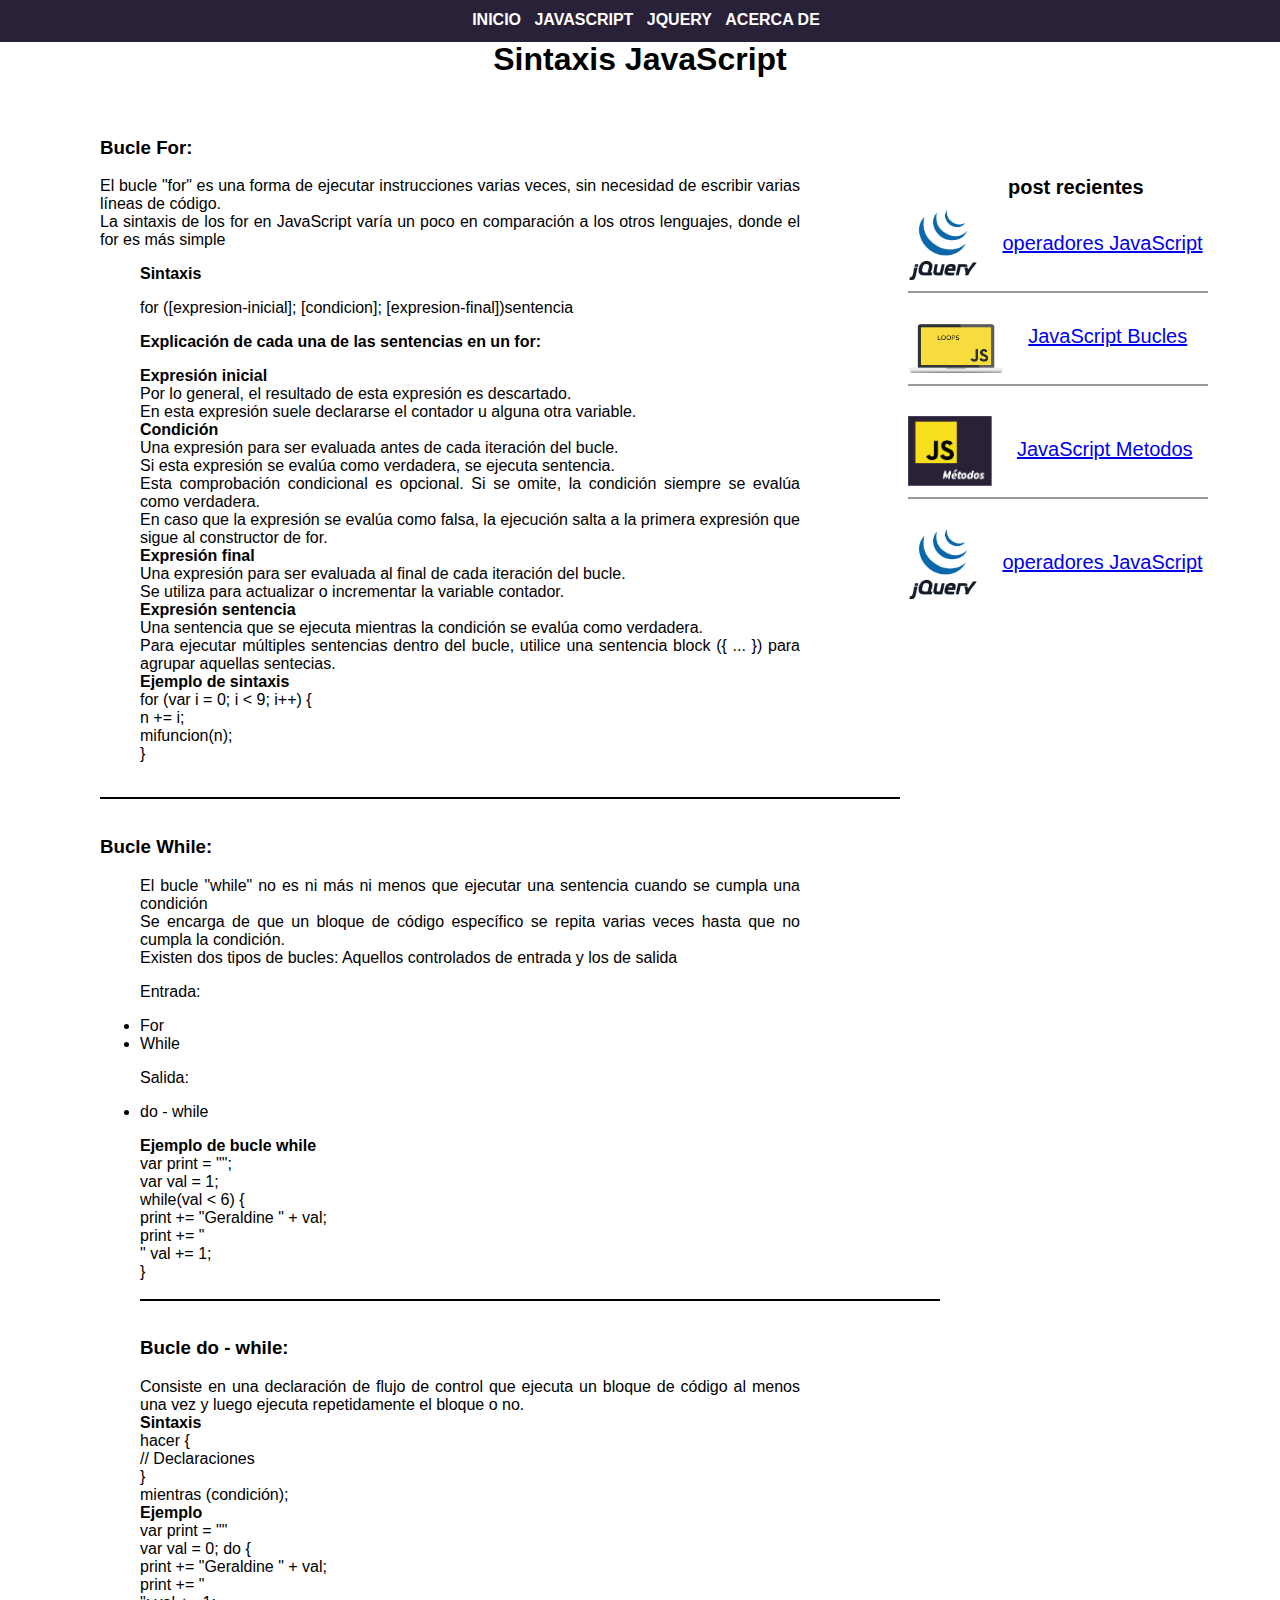
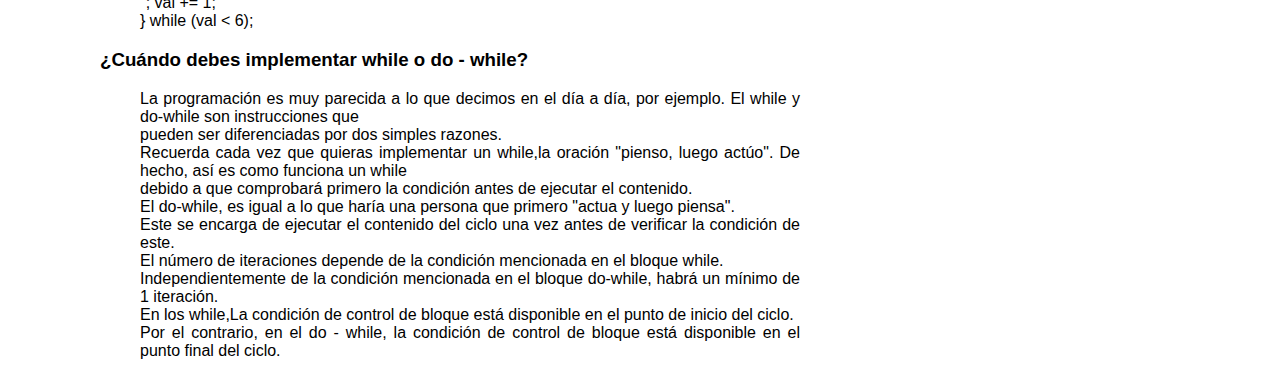
<file: JSbucles.html>
<!DOCTYPE html>
<html lang="es">
<head>
    <meta charset="UTF-8">
    <meta http-equiv="X-UA-Compatible" content="IE=edge">
    <meta name="viewport" content="width=device-width, initial-scale=1.0">
    <link rel="stylesheet" href="/css/style.css">
    <title>JavaScript Jquery</title>
</head>
<body>
    <header> 
    <nav class="webpageTop">

        <div class="webpageLoge">

        </div>

        
        <div class="webpageMenu">

           
            <ul>
                <li ><a class="inicio" href="index.html">Inicio</a>
                
                
                </li>
                <li><a href="/">JavaScript</a>
                    <ul>
                        <li><a href="/sintaxisJS.html">Sintaxis</a></li>
                        <li><a href="/ejerciciosJS.html">ejercicios</a></li>
                    </ul>
                </li>
                <li ><a href="index.html">Jquery</a>
                    <ul>
                        <li><a href="/sintaxisJQ.html">Sintaxis</a></li>
                        <li><a href="/ejerciosJQ.html">ejercicios</a></li>
                    </ul>
                </li>
                <li ><a href="/Acerca.html">Acerca de</a>
                    <ul>
                        <li><a href="/Acerca.html">Fotos integrantes</a></li>
                        <li><a href="/Acerca.html">Clase</a></li>
                    </ul>
                </li>
            
            
            </ul>

        </div>
    </nav>
    <div class="title">
        <h1 style="text-align:center ;">Sintaxis JavaScript</h1>
    </div>

</header>
        <div style="width:300px ;height: 20px;top: 100px; position: relative; left: 900px;">
            
            <h1 style="font-size:20px; left: 100px;position: absolute; bottom:-13px;" >post recientes</h1>
        
         
                    <div style="position:relative;bottom: -20px;">
                        <img style="height:70px; position:relative; top:10px; " src="/assets/img/jquery.gif" alt="">
                        <a style="font-size: 20px; position: relative;left: 20px;top: -20px;"  href="/index.html">operadores JavaScript</a>
                    </div>
                    <br>
                    <br>
                    <div style="height:2px;width: 300px ;background-color: rgb(0, 0, 0);opacity: 40%;"></div>
                    
                    <div style="position:relative;bottom: -20px;">
                        <img style="height:50px; position:relative; top:10px; " src="/assets/img/loops-javascript.png" alt="">
                        <a style="font-size: 20px; position: relative;left: 20px;top: -20px;"  href="/index.html">JavaScript Bucles</a>
                    </div>
                    <br>
                    <br>
                    <div style="height:2px;width: 300px ;background-color: rgb(0, 0, 0);opacity: 40%;"></div>
                    
                    <div style="position:relative;bottom: -20px;">
                        <img style="height:70px; position:relative; top:10px; " src="/assets/img/metodos.png" alt="">
                        <a style="font-size: 20px; position: relative;left: 20px;top: -20px;"  href="/index.html">JavaScript Metodos</a>
                    </div>
                    <br>
                    <br>
                    <div style="height:2px;width: 300px ;background-color: rgb(0, 0, 0);opacity: 40%;;"></div>
                    
                    <div style="position:relative;bottom: -20px;">
                        <img style="height:70px; position:relative; top:10px; " src="/assets/img/jquery.gif" alt="">
                        <a style="font-size: 20px; position: relative;left: 20px;top: -20px;"  href="/index.html">operadores JavaScript</a>
                    </div>
        </div>

        <section style="width:700px ;margin: 0;border: 0; text-align:justify; position: absolute; left: 100px;padding: 0;">
       
        <br>
        <h3>Bucle For:</h3>

        <p>El bucle "for" es una forma de ejecutar instrucciones varias veces, sin necesidad de escribir varias líneas de código.<br>
           La sintaxis de los for en JavaScript varía un poco en comparación a los otros lenguajes, donde el for es más simple<br>
        </p>
        <dd> <strong> Sintaxis</strong>
        <p>
            for ([expresion-inicial]; [condicion]; [expresion-final])sentencia <br>          
        </p>         
        </dd>

        <dd> <strong> Explicación de cada una de las sentencias en un for:</strong>
            <p>
                <dd> <strong> Expresión inicial</strong><br>
                Por lo general, el resultado de esta expresión es descartado.<br>
                En esta expresión suele declararse el contador u alguna otra variable. <br>

                <dd> <strong> Condición</strong><br>
                Una expresión para ser evaluada antes de cada iteración del bucle. <br>
                Si esta expresión se evalúa como verdadera, se ejecuta sentencia. <br>
                Esta comprobación condicional es opcional. Si se omite, la condición siempre se evalúa como verdadera. <br>
                En caso que la expresión se evalúa como falsa, la ejecución salta a la primera expresión que sigue al constructor de for. <br>

                <dd> <strong> Expresión final</strong><br>
                Una expresión para ser evaluada al final de cada iteración del bucle. <br>
                Se utiliza para actualizar o incrementar la variable contador. <br>

                <dd> <strong> Expresión sentencia</strong><br>
                    Una sentencia que se ejecuta mientras la condición se evalúa como verdadera. <br>
                    Para ejecutar múltiples sentencias dentro del bucle, utilice una sentencia block ({ ... }) para agrupar aquellas sentecias.<br>

                <dd> <strong> Ejemplo de sintaxis</strong><br>    
                    for (var i = 0; i < 9; i++) { <br>
                        n += i;<br>
                        mifuncion(n); <br>
                     }   <br>

                
            </p>
            

        </dd>

        <br>
        <div style="height:2px;width: 800px ;background-color: rgb(0, 0, 0);"></div>
        <br>

        <h3>Bucle While:</h3>

        <dd>
        <p>El bucle "while" no es ni más ni menos que ejecutar una sentencia cuando se cumpla una condición<br>
            Se encarga de que un bloque de código específico se repita varias veces hasta que no cumpla la condición.<br>        
            Existen dos tipos de bucles: Aquellos controlados de entrada y los de salida<br>          
        </p>
        <dd>Entrada:</dd>
        <ul>
            <li>  For  </li>
           <li>While</li> 

        </ul>


        <dd>Salida:</dd>
        <ul>
            <li>  do - while  </li>
        </ul>
        </dd>

        <dd> <strong> Ejemplo de bucle while</strong> <br>
            var print = ""; <br>
            var val = 1; <br>
            while(val < 6) { <br>
                print += "Geraldine " + val; <br>
                print += "<br>" 
                val += 1; <br>
            } <br>

   </dl>

   <br>
   <div style="height:2px;width: 800px ;background-color: rgb(0, 0, 0);"></div>
   <br>

   <h3>Bucle do - while:</h3>
   <dd>
    Consiste en una declaración de flujo de control que ejecuta un bloque de código al menos una vez y luego ejecuta repetidamente el bloque o no.<br>
    
    <dd> <strong> Sintaxis</strong><br>
        hacer { <br>
            // Declaraciones <br>
        } <br>
        mientras (condición); <br>

    <dd> <strong> Ejemplo</strong><br>
        var print = "" <br>
        var val = 0;
    do { <br>
        print += "Geraldine " + val; <br>
        print += "<br>";
        val += 1; <br>
    }
    while (val < 6); <br>    
   </dd>

   <h3>¿Cuándo debes implementar while o do - while?</h3>
   <dd>
    <p>La programación es muy parecida a lo que decimos en el día a día, por ejemplo. El while y do-while son instrucciones que <br>
        pueden ser diferenciadas por dos simples razones. <br>
        Recuerda cada vez que quieras implementar un while,la oración "pienso, luego actúo". De hecho, así es como funciona un while <br>
        debido a que comprobará primero la condición antes de ejecutar el contenido. <br>

        El do-while, es igual a lo que haría una persona que primero "actua y luego piensa". <br>
        Este se encarga de ejecutar el contenido del ciclo una vez antes de verificar la condición de este. <br>

        El número de iteraciones depende de la condición mencionada en el bloque while.<br>
        Independientemente de la condición mencionada en el bloque do-while, habrá un mínimo de 1 iteración.<br>

        En los while,La condición de control de bloque está disponible en el punto de inicio del ciclo.<br>
        Por el contrario, en el do - while, la condición de control de bloque está disponible en el punto final del ciclo.<br>


    </p>


   </dd>



</section>

</body>
</html>
</file>
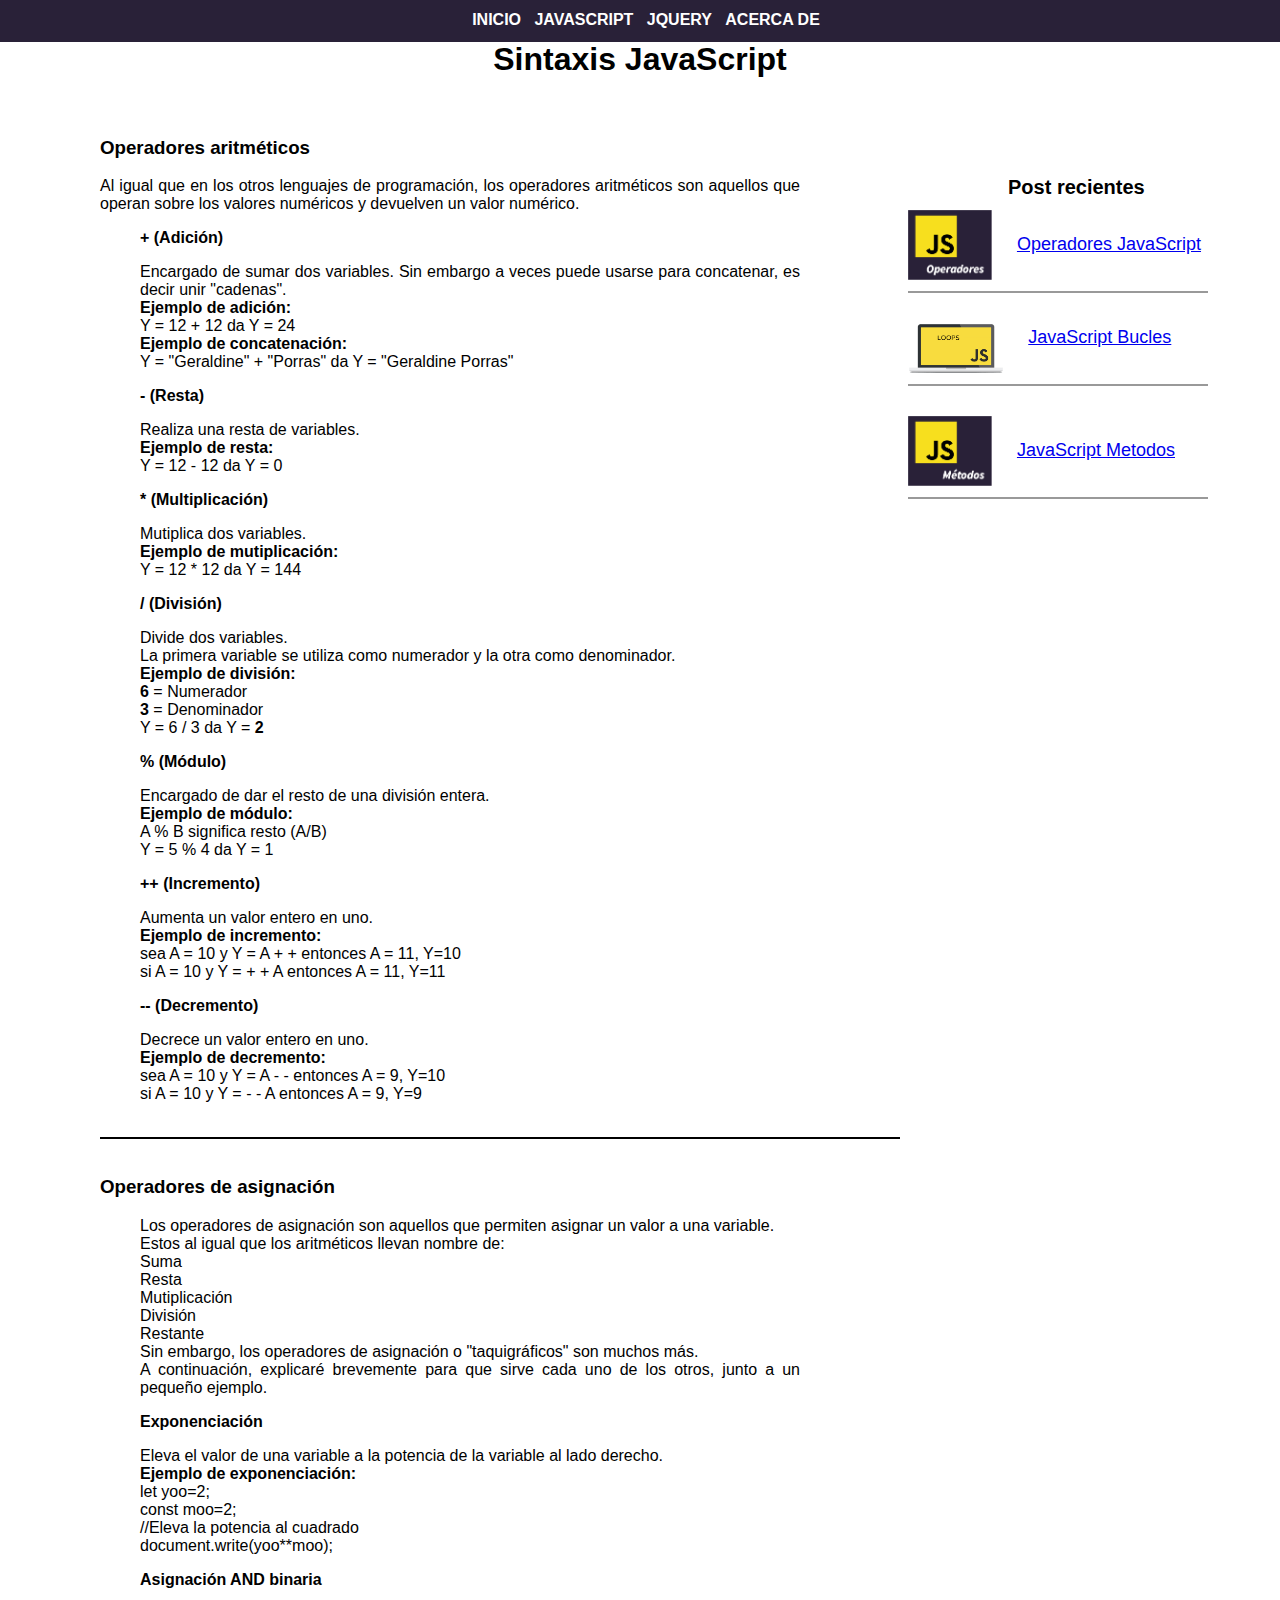
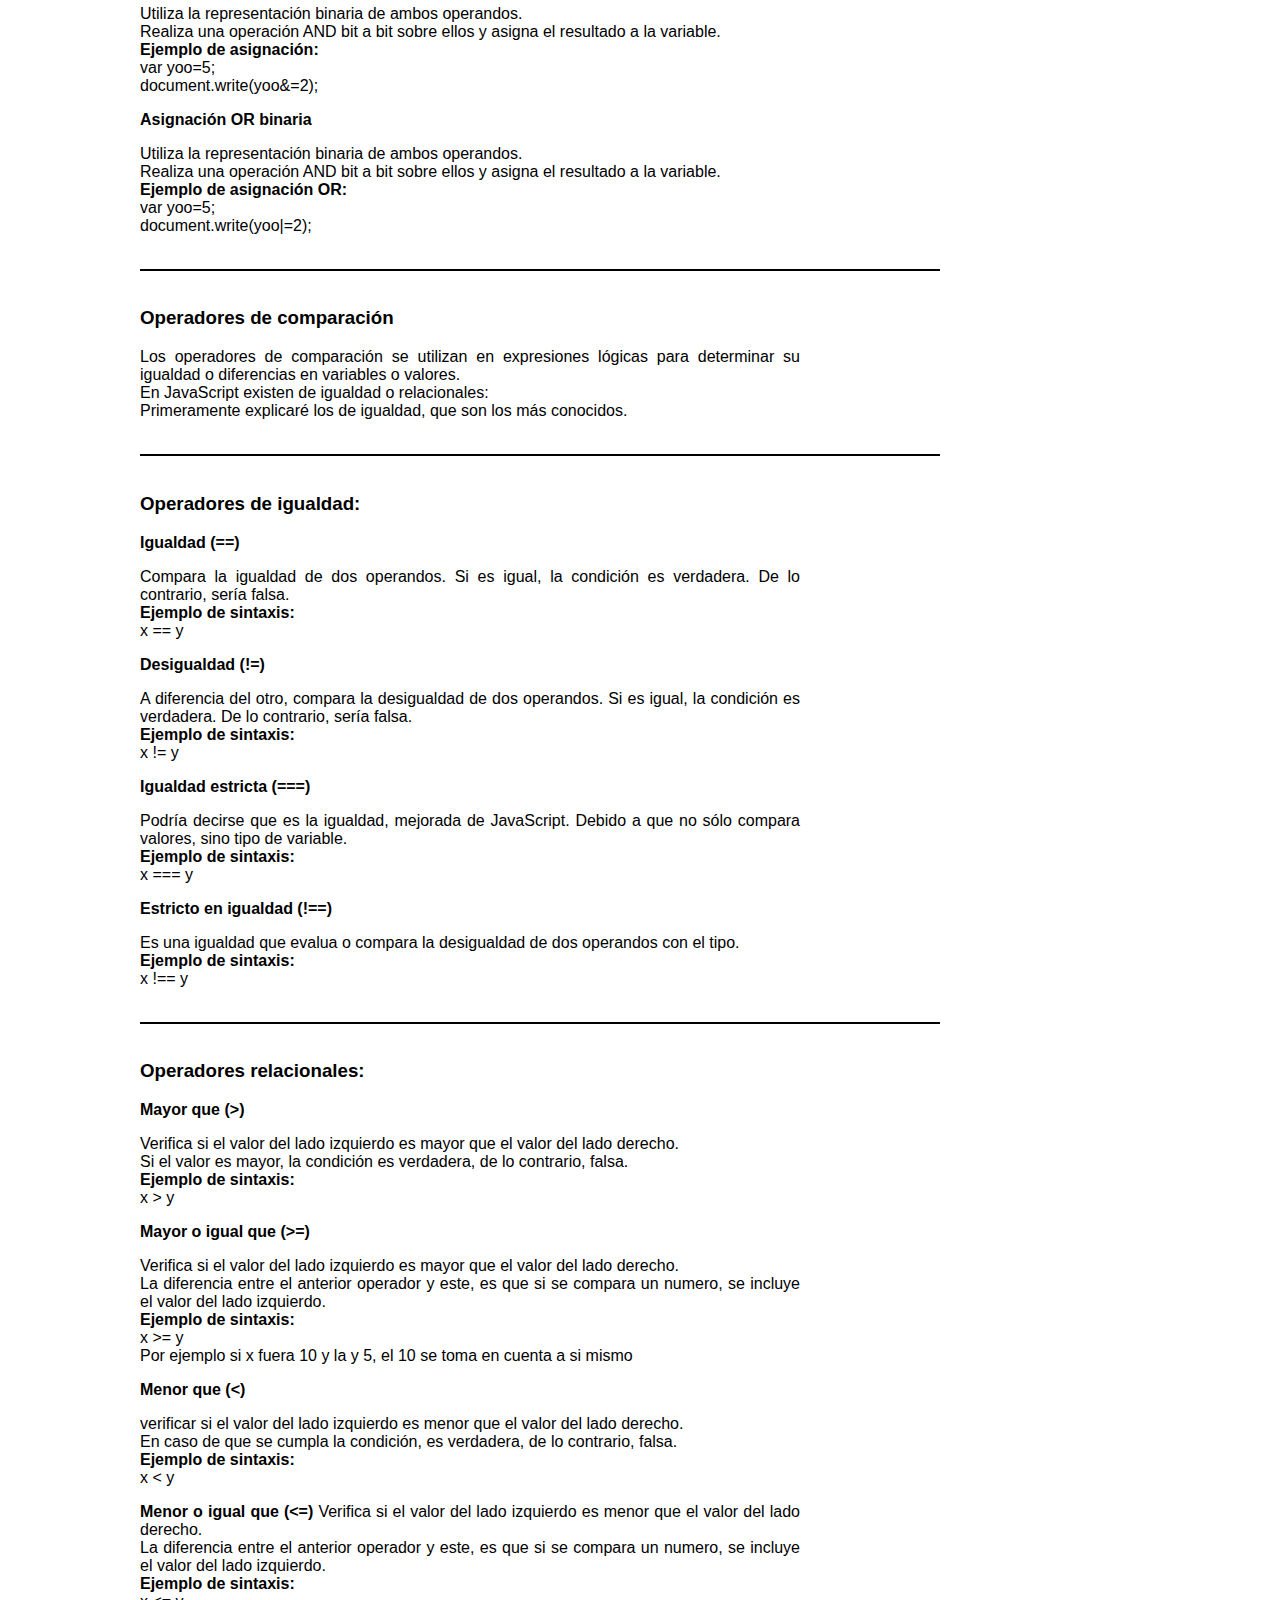
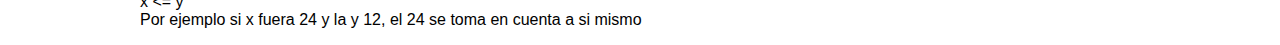
<file: JSoperadores.html>
<!DOCTYPE html>
<html lang="es">
<head>
    <meta charset="UTF-8">
    <meta http-equiv="X-UA-Compatible" content="IE=edge">
    <meta name="viewport" content="width=device-width, initial-scale=1.0">
    <link rel="stylesheet" href="/css/style.css">
    <title>JavaScript Jquery</title>
</head>
<body>
    <header> 
    <nav class="webpageTop">

        <div class="webpageLoge">

        </div>

        
        <div class="webpageMenu">

           
            <ul>
                <li ><a class="inicio" href="index.html">Inicio</a>
                
                
                </li>
                <li><a href="/">JavaScript</a>
                    <ul>
                        <li><a href="/sintaxisJS.html">Sintaxis</a></li>
                        <li><a href="/ejerciciosJS.html">ejercicios</a></li>
                    </ul>
                </li>
                <li ><a href="index.html">Jquery</a>
                    <ul>
                        <li><a href="/sintaxisJQ.html">Sintaxis</a></li>
                        <li><a href="/ejerciosJQ.html">ejercicios</a></li>
                    </ul>
                </li>
                <li ><a href="/Acerca.html">Acerca de</a>
                    <ul>
                        <li><a href="/Acerca.html">Fotos integrantes</a></li>
                        
                    </ul>
                </li>
            
            
            </ul>

        </div>
    </nav>
    <div class="title">

        <h1 style="text-align:center ;"">Sintaxis JavaScript</h1>
    </div>
</header>
<div style="width:300px ;height: 20px;top: 100px; position: relative; left: 900px;">
            
    <h1 style="font-size:20px; left: 100px;position: absolute; bottom:-13px;" >Post recientes</h1>

 
            <div style="position:relative;bottom: -20px;">
                <img style="height:70px; position:relative; top:10px; " src="/assets/img/Operadores.png" alt="">
                <a style="font-size: 18px; position: relative;left: 20px;top: -20px;"  href="/JSoperadores.html">Operadores JavaScript</a>
            </div>
            <br>
            <br>
            <div style="height:2px;width: 300px ;background-color: rgb(0, 0, 0);opacity: 40%;"></div>
            
            <div style="position:relative;bottom: -20px;">
                <img style="height:50px; position:relative; top:10px; " src="/assets/img/loops-javascript.png" alt="">
                <a style="font-size: 18px; position: relative;left: 20px;top: -20px;"  href="/JSbucles.html">JavaScript Bucles</a>
            </div>
            <br>
            <br>
            <div style="height:2px;width: 300px ;background-color: rgb(0, 0, 0);opacity: 40%;"></div>
            
            <div style="position:relative;bottom: -20px;">
                <img style="height:70px; position:relative; top:10px; " src="/assets/img/metodos.png" alt="">
                <a style="font-size: 18px; position: relative;left: 20px;top: -20px;"  href="/metodo.html">JavaScript Metodos</a>
            </div>
            <br>
            <br>
            <div style="height:2px;width: 300px ;background-color: rgb(0, 0, 0);opacity: 40%;;"></div>
            
            
       
        
   
   
</div>
<br>

<section style="width:700px ;margin: 0;border: 0; text-align:justify; position: absolute; left: 100px;padding: 0;">

    <div class="title">
    <dl>
       <h3>Operadores aritméticos</h3>
       <p>Al igual que en los otros lenguajes de programación, los operadores aritméticos son aquellos que operan sobre los valores numéricos y devuelven un valor numérico. </p>
       <dd> <strong> + (Adición)</strong>
        <p>Encargado de sumar dos variables. Sin embargo a veces puede usarse para concatenar, es decir unir "cadenas".  <br>
            
           <strong>Ejemplo de adición:</strong> <br>
            Y = 12 + 12 da Y = 24 <br>

            <strong>Ejemplo de concatenación:</strong> <br>
            Y = "Geraldine" + "Porras" da Y = "Geraldine Porras"
            
        </p>
       </dd>

       <dd> <strong> - (Resta)</strong>
        <p>Realiza una resta de variables. <br>            
        <strong>Ejemplo de resta:</strong> <br>
            Y = 12 - 12 da Y = 0 <br>
 
         
             
         </p>
       </dd>

       <dd> <strong> * (Multiplicación)</strong>
        <p>Mutiplica dos variables. <br>                
        <strong>Ejemplo de mutiplicación:</strong> <br>
                 Y = 12 * 12 da Y = 144 <br>
     
             
                 
             </p>


       </dd>

       <dd> <strong> / (División)</strong>
        <p>Divide dos variables. <br> 
         La primera variable se utiliza como numerador y la otra como denominador. <br>                 
            <strong>Ejemplo de división:</strong> <br>
             <strong>6</strong> = Numerador <br>
             <strong>3</strong> = Denominador <br>
             Y = 6 / 3 da Y = <strong>2</strong><br>
         
                 
                     
                 </p>





       </dd>

       <dd> <strong> % (Módulo)</strong>
        <p>Encargado de dar el resto de una división  entera. <br>                
            <strong>Ejemplo de módulo:</strong> <br>
            A % B significa resto (A/B) <br>
            Y = 5 % 4 da Y = 1 <br>
         
                 
                     
                 </p>
       </dd> 

       <dd> <strong> ++ (Incremento)</strong>
        <p>Aumenta un valor entero en uno.<br>                
            <strong>Ejemplo de incremento:</strong> <br>
            sea ​​A = 10 y Y = A + + entonces A = 11, Y=10 <br>
            si A = 10 y Y = + + A entonces A = 11, Y=11 <br>
         
                 
                     
                 </p>
       </dd> 

       <dd> <strong> -- (Decremento)</strong>
        <p>Decrece un valor entero en uno.<br>                
            <strong>Ejemplo de decremento:</strong> <br>
            sea ​​A = 10 y Y = A - - entonces A = 9, Y=10 <br>
            si A = 10 y Y = - - A entonces A = 9, Y=9 <br>
         
                 
                     
                 </p>
       </dd> 

       <br>
       <div style="height:2px;width: 800px ;background-color: rgb(0, 0, 0);"></div>
       <br>

       <h3>Operadores de asignación</h3>
       <dd>
        <p>
            Los operadores de asignación son aquellos que permiten asignar un valor a una variable.<br>
            Estos al igual que los aritméticos llevan nombre de:<br>
            Suma<br>
            Resta<br>
            Mutiplicación<br>
            División<br>
            Restante<br>
            Sin embargo, los operadores de asignación o "taquigráficos" son muchos más.<br>

            A continuación, explicaré brevemente para que sirve cada uno de los otros, junto a un pequeño ejemplo.<br>

            <dd> <strong> Exponenciación</strong>
            <p>
                Eleva el valor de una variable a la potencia de la variable al lado derecho.<br>
                <strong>Ejemplo de exponenciación:</strong> <br>
                    let yoo=2; <br>
                    const moo=2; <br>
                    
                    //Eleva la potencia al cuadrado <br>
                    document.write(yoo**moo); <br>  


            </p>


            <dd> <strong> Asignación AND binaria</strong>
                <p>
                    Utiliza la representación binaria de ambos operandos.<br>
                    Realiza una operación AND bit a bit sobre ellos y asigna el resultado a la variable.<br>
                    <strong>Ejemplo de asignación:</strong> <br>
                    var yoo=5;<br>
  
                    document.write(yoo&=2);<br>
    
                </p>


            <dd> <strong> Asignación OR binaria</strong>
                    <p>
                        Utiliza la representación binaria de ambos operandos.<br>
                        Realiza una operación AND bit a bit sobre ellos y asigna el resultado a la variable.<br>
                        <strong>Ejemplo de asignación OR:</strong> <br>
                        var yoo=5; <br>
                        document.write(yoo|=2);<br>
        
                    </p>
                
                
                
        </p>

        <br>
        <div style="height:2px;width: 800px ;background-color: rgb(0, 0, 0);"></div>
        <br>
        
         <h3>Operadores de comparación</h3>

       <dd>
        <p>
        Los operadores de comparación se utilizan en expresiones lógicas para determinar su igualdad o diferencias en variables o valores. <br>
        En JavaScript existen de igualdad o relacionales:<br>
        Primeramente explicaré los de igualdad, que son los más conocidos.<br>

        <br>
        <div style="height:2px;width: 800px ;background-color: rgb(0, 0, 0);"></div>
        <br>

         <h3>Operadores de igualdad:</h3>

        <dd> <strong> Igualdad (==)</strong>
        <p>
            Compara la igualdad de dos operandos. Si es igual, la condición es verdadera. De lo contrario, sería falsa.<br>
            <strong>Ejemplo de sintaxis:</strong> <br>
                 x == y <br>
        </p>

        <dd> <strong> Desigualdad (!=)</strong>
            <p>
                A diferencia del otro, compara la desigualdad de dos operandos. Si es igual, la condición es verdadera. De lo contrario, sería falsa.<br>
                <strong>Ejemplo de sintaxis:</strong> <br>
                  x != y<br>
            </p>

            <dd> <strong> Igualdad estricta (===)</strong>
                <p>
                    Podría decirse que es la igualdad, mejorada de JavaScript. Debido a que no sólo compara valores, sino tipo de variable.<br>
                    <strong>Ejemplo de sintaxis:</strong> <br>
                    x === y<br>
                </p>



            <dd> <strong> Estricto en igualdad (!==)</strong>
                    <p>
                       Es una igualdad que evalua o compara la desigualdad de dos operandos con el tipo.<br>
                        <strong>Ejemplo de sintaxis:</strong> <br>
                        x !== y<br>
                    </p>

                    <br>
                    <div style="height:2px;width: 800px ;background-color: rgb(0, 0, 0);"></div>
                    <br>

           <h3>Operadores relacionales:</h3>

           <dd> <strong> Mayor que (>)</strong>
            <p>
                Verifica si el valor del lado izquierdo es mayor que el valor del lado derecho. <br>
                Si el valor es mayor, la condición es verdadera, de lo contrario, falsa.<br>
                <strong>Ejemplo de sintaxis:</strong> <br>
                x > y <br>
            </p>


            <dd> <strong> Mayor o igual que (>=)</strong>
                <p>
                    Verifica si el valor del lado izquierdo es mayor que el valor del lado derecho. <br>
                    La diferencia entre el anterior operador y este, es que si se compara un numero, se incluye el valor del lado izquierdo.<br>
                    <strong>Ejemplo de sintaxis:</strong> <br>
                   x >= y <br>
                   Por ejemplo si x fuera 10 y la y 5, el 10 se toma en cuenta a si mismo<br>
                </p>

            <dd> <strong> Menor que (<)</strong>
                    <p>
                        verificar si el valor del lado izquierdo es menor que el valor del lado derecho. <br>
                        En caso de que se cumpla la condición, es verdadera, de lo contrario, falsa. <br>
                        <strong>Ejemplo de sintaxis:</strong> <br>
                       x < y <br>                       
                    </p>


            <dd> <strong> Menor o igual que (<=)</strong>
                Verifica si el valor del lado izquierdo es menor que el valor del lado derecho. <br>
                La diferencia entre el anterior operador y este, es que si se compara un numero, se incluye el valor del lado izquierdo.<br>
                <strong>Ejemplo de sintaxis:</strong> <br>
               x <= y <br>
               Por ejemplo si x fuera 24 y la y 12, el 24 se toma en cuenta a si mismo<br>
            </p>
    

            








    


        
    


            




        </p>





       </dd>


    </dl>




    </div>

</section>

</body>
</html>
</file>
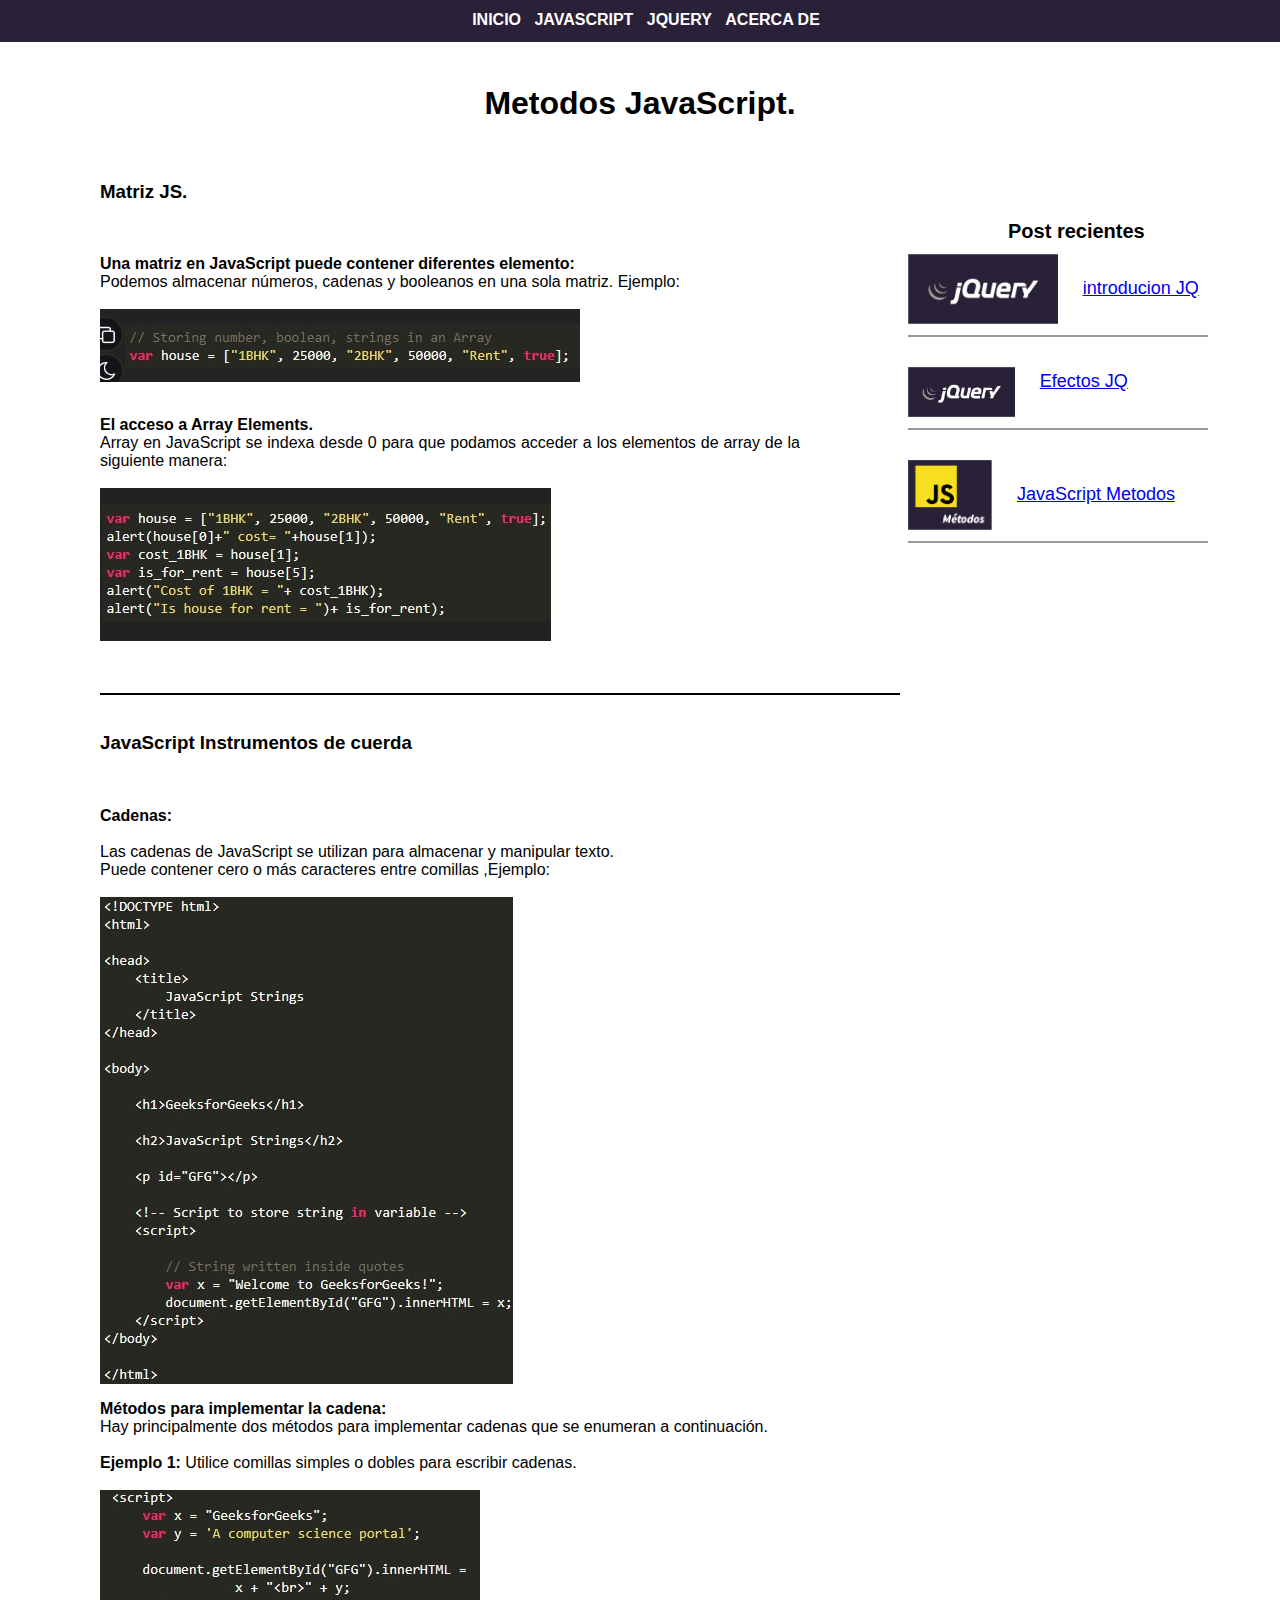
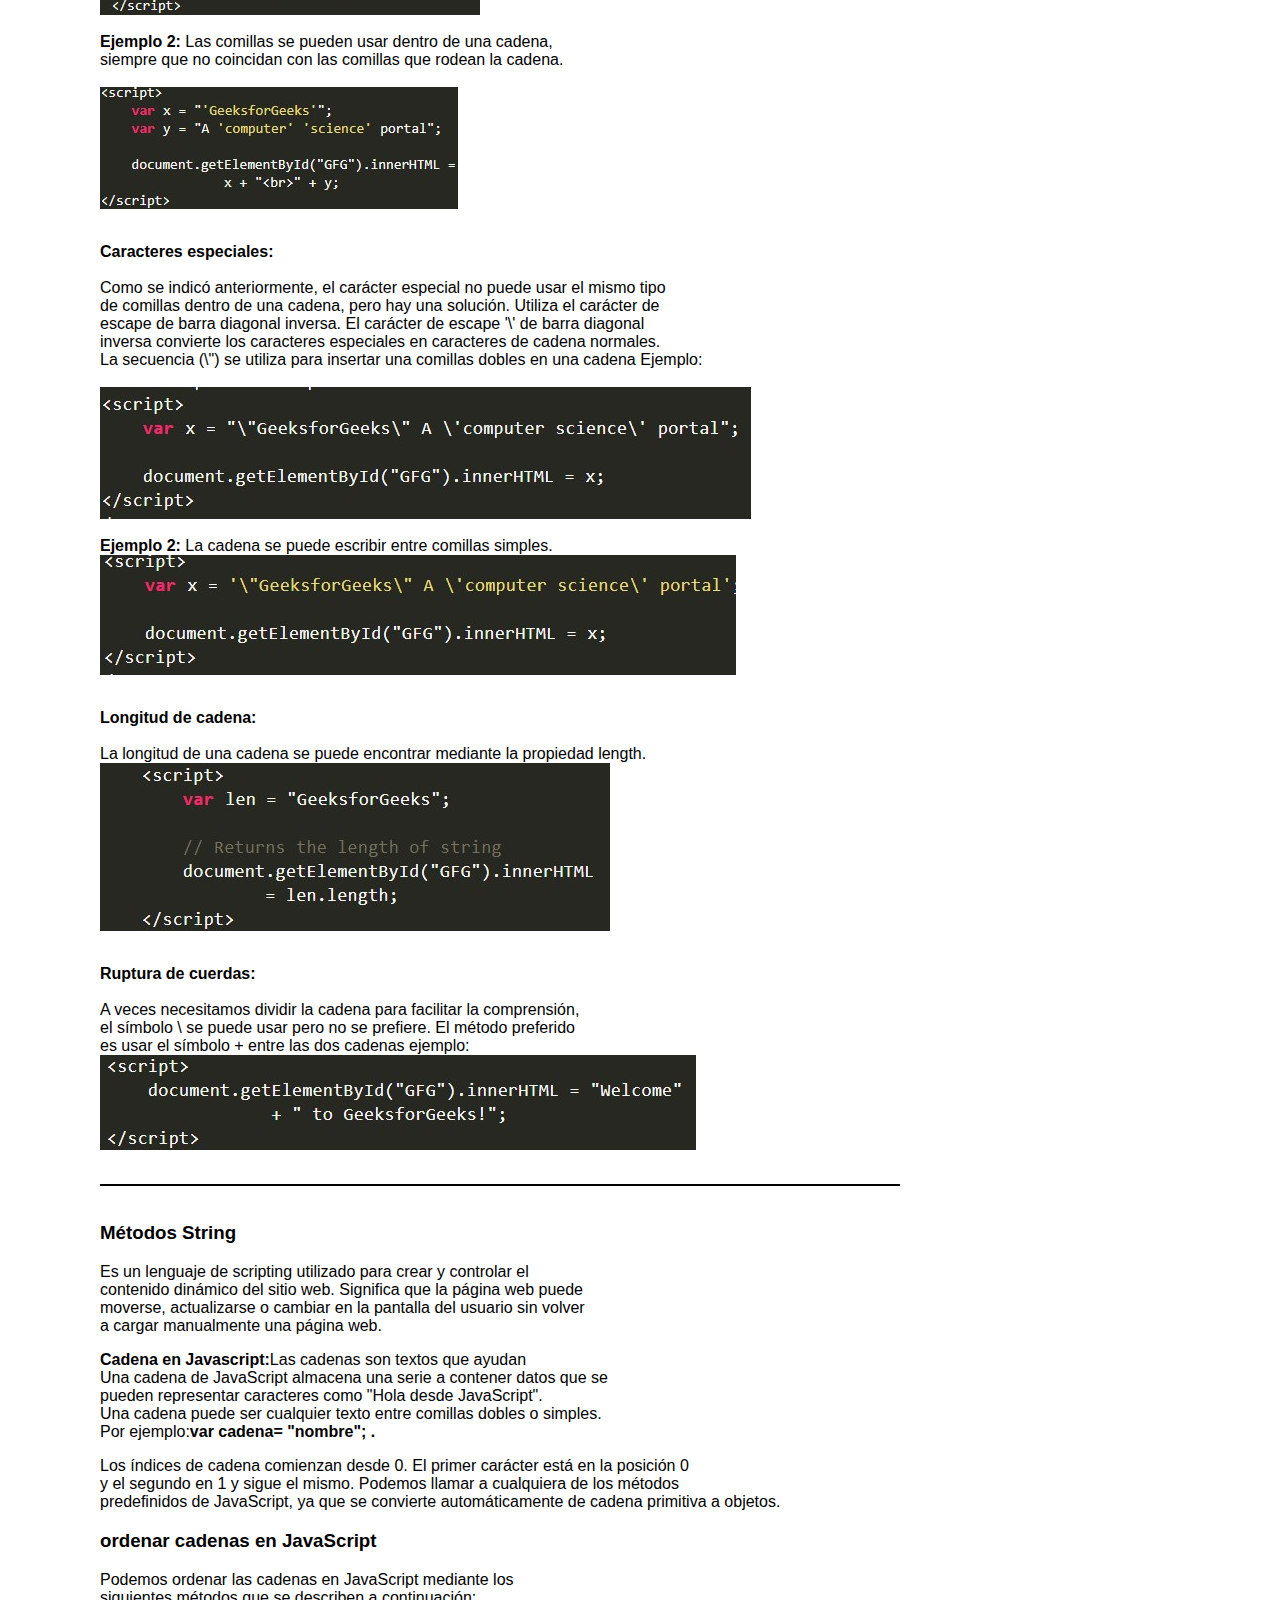
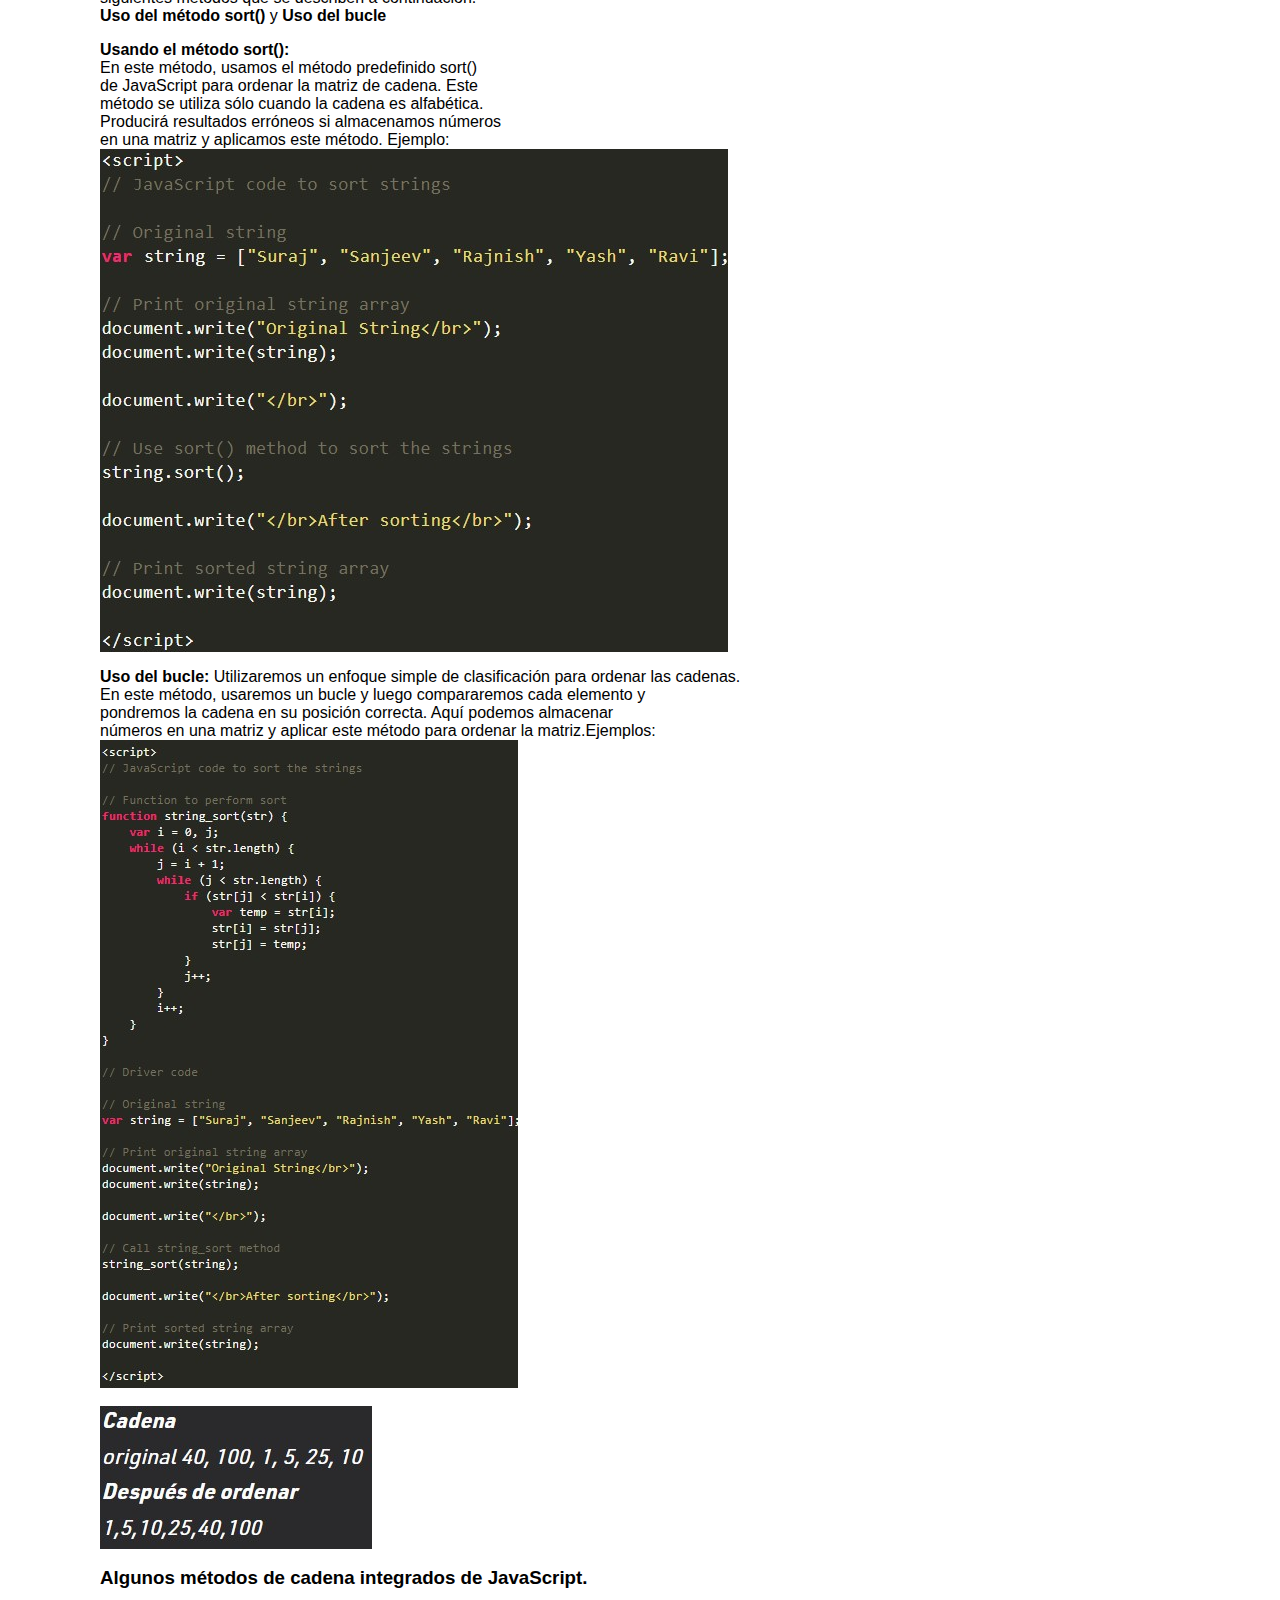
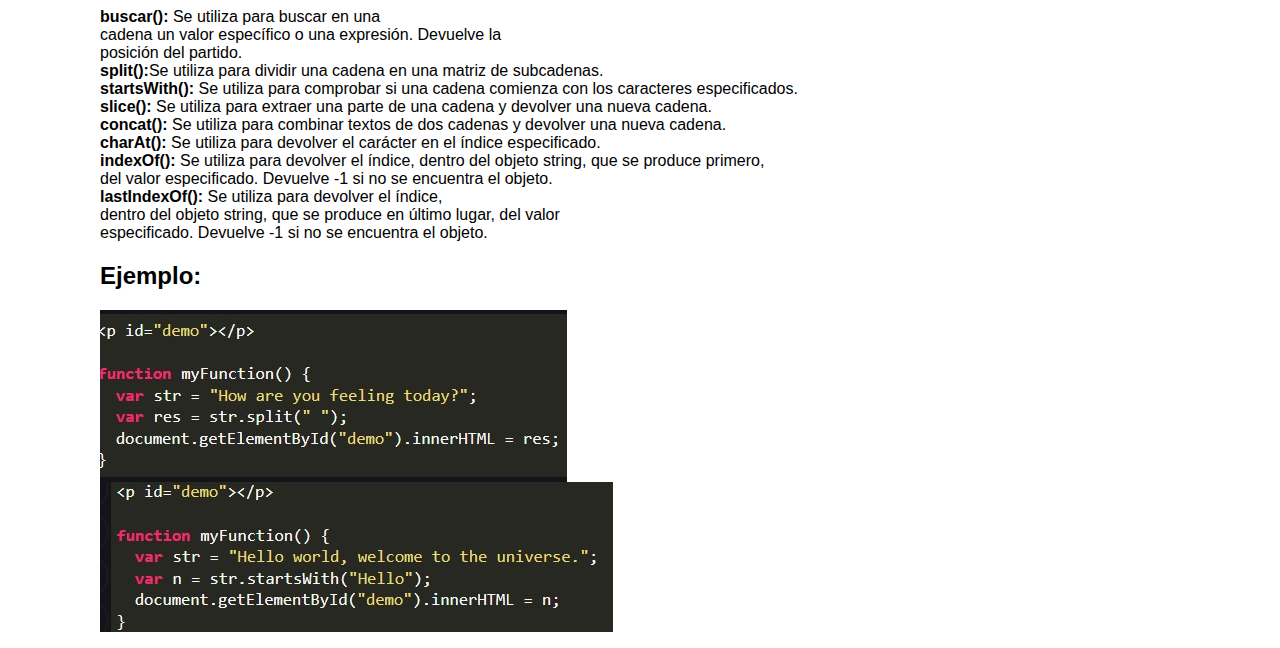
<file: metodo.html>
!DOCTYPE html>
<html lang="es">
<head>
    <meta charset="UTF-8">
    <meta http-equiv="X-UA-Compatible" content="IE=edge">
    <meta name="viewport" content="width=device-width, initial-scale=1.0">
    <link rel="stylesheet" href="/css/style.css">
    <title>JavaScript Jquery</title>
</head>
<body>
    <header>
     <nav class="webpageTop">

        <div class="webpageLoge">

        </div>

        
        <div class="webpageMenu">

           
            <ul>
                <li ><a class="inicio" href="index.html">Inicio</a>
                
                
                </li>
                <li><a href="/">JavaScript</a>
                    <ul>
                        <li><a href="/sintaxisJS.html">Sintaxis</a></li>
                        <li><a href="/ejerciciosJS.html">ejercicios</a></li>
                    </ul>
                </li>
                <li ><a href="index.html">Jquery</a>
                    <ul>
                        <li><a href="/sintaxisJQ.html">Sintaxis</a></li>
                        <li><a href="/ejerciosJQ.html">ejercicios</a></li>
                    </ul>
                </li>
                <li ><a href="/Acerca.html">Acerca de</a>
                    <ul>
                        <li><a href="/Acerca.html">Fotos integrantes</a></li>
                      
                    </ul>
                </li>
            
            
            </ul>

        </div>
    </nav>
    <div class="title">
        <br>
        <h1 style="text-align:center ;">Metodos JavaScript.</h1>
    </div>
   
    </header>

    <main>
        <div style="width:300px ;height: 20px;top: 100px; position: relative; left: 900px;">
            
            <h1 style="font-size:20px; left: 100px;position: absolute; bottom:-13px;" >Post recientes</h1>
        
         
                    <div style="position:relative;bottom: -20px;">
                        <img style="height:70px; position:relative; top:10px; " src="/assets/img/Jquery.png" alt="">
                        <a style="font-size: 18px; position: relative;left: 20px;top: -20px;"  href="/introJQ.html">introducion JQ</a>
                    </div>
                    <br>
                    <br>
                    <div style="height:2px;width: 300px ;background-color: rgb(0, 0, 0);opacity: 40%;"></div>
                    
                    <div style="position:relative;bottom: -20px;">
                        <img style="height:50px; position:relative; top:10px; " src="/assets/img/Jquery.png" alt="">
                        <a style="font-size: 18px; position: relative;left: 20px;top: -20px;"  href="/EfectosJQ.html">Efectos JQ</a>
                    </div>
                    <br>
                    <br>
                    <div style="height:2px;width: 300px ;background-color: rgb(0, 0, 0);opacity: 40%;"></div>
                    
                    <div style="position:relative;bottom: -20px;">
                        <img style="height:70px; position:relative; top:10px; " src="/assets/img/metodos.png" alt="">
                        <a style="font-size: 18px; position: relative;left: 20px;top: -20px;"  href="/metodo.html">JavaScript Metodos</a>
                    </div>
                    <br>
                    <br>
                    <div style="height:2px;width: 300px ;background-color: rgb(0, 0, 0);opacity: 40%;;"></div>
                    
        </div>
    
    
        <section style="width:700px ;margin: 0;border: 0; text-align:justify; position: absolute; left: 100px;padding: 0;">
            <article>
                <br> <h3>Matriz JS.</h3>
                <br>
                    <p><strong>Una matriz en JavaScript puede contener diferentes elemento:</strong><br>
                    Podemos almacenar números, cadenas y booleanos en una sola matriz. Ejemplo: <br>
                    <br>
                    <img src="/assets/img/matrizDi.jpg" alt=""><br>
                    <br>
                </p>

                <p><strong>El acceso a Array Elements.</strong><br>
                    
                    Array en JavaScript se indexa desde 0 para que podamos acceder a los elementos de array de la siguiente manera: <br>
                    <br>
                <img src="/assets/img/array.jpg" alt=""><br>
                <br>
                </p>

                <br>
                <div style="height:2px;width: 800px ;background-color: rgb(0, 0, 0);"></div>
                <br>

                <h3> JavaScript Instrumentos de cuerda </h3>
                <br>
                <p><strong>Cadenas:</strong><br>
                    <br>
                  Las cadenas de JavaScript se utilizan para almacenar y manipular texto. <br>
                   Puede contener cero o más caracteres entre comillas ,Ejemplo: <br>
                   <br>
                   <img src="/assets/img/cadenaCo.jpg" alt="">
                   <br>
                </p>
                <p><strong>Métodos para implementar la cadena:</strong><br>
                
                    Hay principalmente dos métodos para implementar cadenas que se enumeran a continuación. <br>
                    <br>
                   <strong> Ejemplo 1:</strong> Utilice comillas simples o dobles para escribir cadenas. <br>
                   <br>
                    <img src="/assets/img/CadenaEJ1.jpg" alt=""> <br>
                    <br>

                    <strong>Ejemplo 2:</strong> Las comillas se pueden usar dentro de una cadena,<br>
                     siempre que no coincidan con las comillas que rodean la cadena. <br>
                     <br>
                     <img src="/assets/img/CadenaEj2.jpg" alt=""><br>
                     <br>
                 </p>

                    <P><strong>Caracteres especiales:</strong> <br>
                        <br>
                        Como se indicó anteriormente, el carácter especial no puede usar el mismo tipo <br>
                        de comillas dentro de una cadena, pero hay una solución. Utiliza el carácter de <br>
                        escape de barra diagonal inversa. El carácter de escape '\' de barra diagonal <br>
                        inversa convierte los caracteres especiales en caracteres de cadena normales. <br>
                        La secuencia (\") se utiliza para insertar una comillas dobles en una cadena Ejemplo: <br>
                       <br> <img src="/assets/img/CarcEsp.jpg" alt=""><br>
                       <br><strong>Ejemplo 2:</strong> La cadena se puede escribir entre comillas simples. <br>
                       <img src="/assets/img/CadComi.jpg" alt=""><br>
                       <br>
                       
                    </P>

                    <p><strong>Longitud de cadena:</strong><br>
                        <br>
                     La longitud de una cadena se puede encontrar mediante la propiedad length. <br>
                        <img src="/assets/img/LongCad.jpg" alt=""><br>
                        <br>

                    </p>
                    <p><strong>Ruptura de cuerdas:</strong><br>
                        <br>
                        A veces necesitamos dividir la cadena para facilitar la comprensión, <br>
                        el símbolo \ se puede usar pero no se prefiere. El método preferido <br>
                        es usar el símbolo + entre las dos cadenas ejemplo: <br>
                        <img src="/assets/img/RupCuerda.jpg" alt="">
                    </p>

                    <br>
                    <div style="height:2px;width: 800px ;background-color: rgb(0, 0, 0);"></div>
                    <br>
                    
                    <p><h3>Métodos String </h3> 
                        Es un lenguaje de scripting utilizado para crear y controlar el <br>    
                        contenido dinámico del sitio web. Significa que la página web puede <br>
                        moverse, actualizarse o cambiar en la pantalla del usuario sin volver <br>
                         a cargar manualmente una página web. <br>
                    </p>
                    
                    <p> <strong>Cadena en Javascript:</strong>Las cadenas son textos que ayudan <br>
                         Una cadena de JavaScript almacena una serie a contener datos que se <br>
                         pueden representar  caracteres como "Hola desde JavaScript". <br>
                          
                        Una cadena puede ser cualquier texto entre comillas dobles o simples. <br> 
                       Por ejemplo:<strong>var cadena= "nombre"; .</strong> <br>
                      <p> 
                        Los índices de cadena comienzan desde 0. El primer carácter está en la posición 0 <br>
                        y el segundo en 1 y sigue el mismo. Podemos llamar a cualquiera de los métodos  <br>
                        predefinidos de JavaScript, ya que se convierte automáticamente de cadena primitiva a objetos.
                         <br></p>
                    </p>

                    <p><h3>ordenar cadenas en JavaScript</h3>
                        Podemos ordenar las cadenas en JavaScript mediante los <br>
                        siguientes métodos que se describen a continuación: <br>
                        <strong>Uso del método sort()</strong> y <strong>Uso del bucle</strong>
                    </p>
                    <p><strong>Usando el método sort():</strong><br>
                        En este método, usamos el método predefinido sort() <br>
                        de JavaScript para ordenar la matriz de cadena. Este <br>
                        método se utiliza sólo cuando la cadena es alfabética. <br>
                        Producirá resultados erróneos si almacenamos números <br>
                        en una matriz y aplicamos este método. Ejemplo: <br>
                        <img src="/assets/img/MetSh.jpg" alt=""> 
                    </p>
                    <p><strong>Uso del bucle:</strong>  
                        Utilizaremos un enfoque simple de clasificación para ordenar las cadenas. <br>
                        En este método, usaremos un bucle y luego compararemos cada elemento y <br>
                        pondremos la cadena en su posición correcta. Aquí podemos almacenar <br>
                        números en una matriz y aplicar este método para ordenar la matriz.Ejemplos: <br>
                        <img src="/assets/img/cadeBucle.jpg" alt=""> <br>
                        
                       <br> <img src="/assets/img/MetCade.jpg" alt=""> 
                    </p>
                    <h3>Algunos métodos de cadena integrados de JavaScript.</h3>
                       <p> <strong>buscar():</strong> Se utiliza para buscar en una <br>
                        cadena un valor específico o una expresión. Devuelve la <br>
                        posición del partido. <br>
                    <strong>split():</strong>Se utiliza para dividir una cadena en una matriz de subcadenas. <br>
                    <strong>startsWith():</strong> Se utiliza para comprobar si una cadena comienza con los caracteres especificados. <br>
                    <strong>slice(): </strong>Se utiliza para extraer una parte de una cadena y devolver una nueva cadena. <br>
                    <strong>concat():</strong> Se utiliza para combinar textos de dos cadenas y devolver una nueva cadena. <br>
                    <strong>charAt():</strong>  Se utiliza para devolver el carácter en el índice especificado. <br>
                    <strong>indexOf():</strong> Se utiliza para devolver el índice, dentro del objeto string, que se produce primero,<br>
                     del valor especificado. Devuelve -1 si no se encuentra el objeto. <br>
                     <strong>lastIndexOf():</strong> Se utiliza para devolver el índice,  <br>
                     dentro del objeto string, que se produce en último lugar, del valor <br>
                      especificado. Devuelve -1 si no se encuentra el objeto. <br>

                      <h2>Ejemplo:</h2>
                      <img src="/assets/img/SIntaSpil.jpg" alt="">
                      <img src="/assets/img/SintSwihs.jpg" alt="">
                    </p>
                
                    

                    
                        
                    

                
             
            </article>
        </section>
    
    </main>
</body>
</html>
</file>
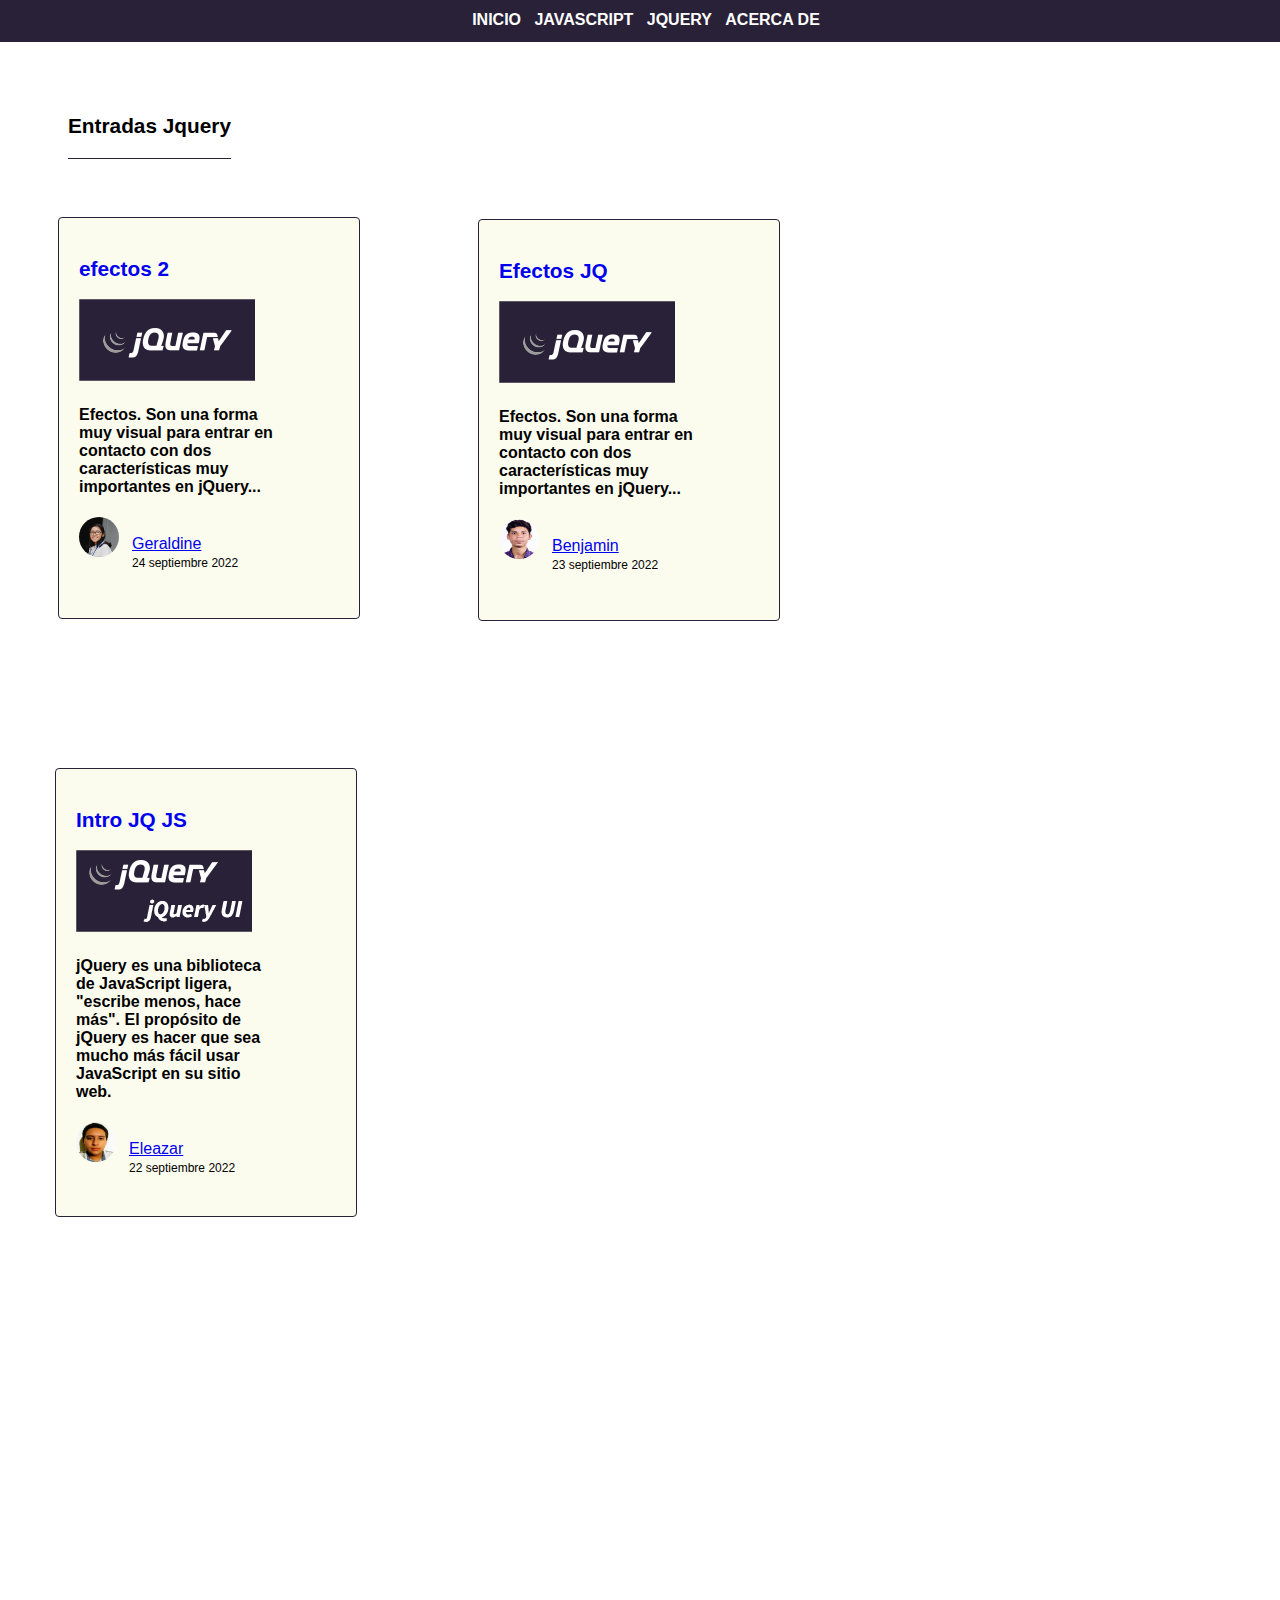
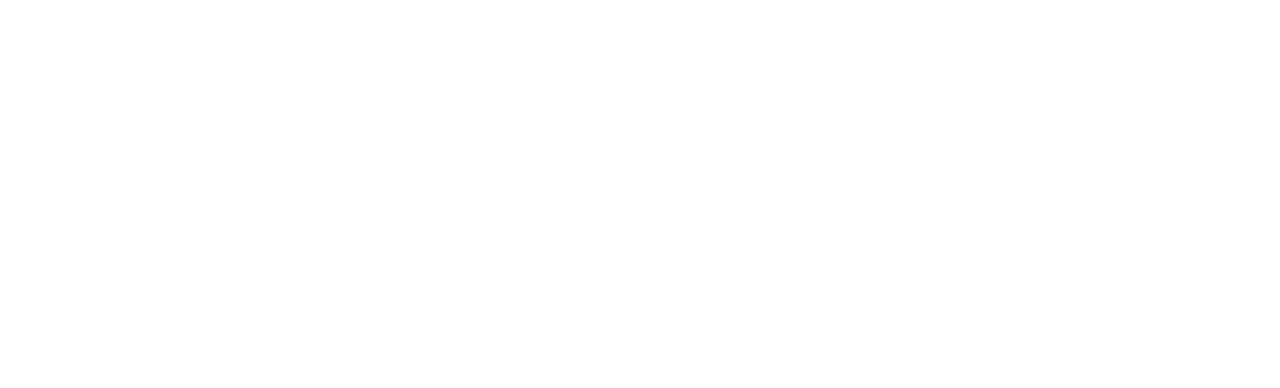
<file: sintaxisJQ.html>
<!DOCTYPE html>
<html lang="es">
<head>
    <meta charset="UTF-8">
    <meta http-equiv="X-UA-Compatible" content="IE=edge">
    <meta name="viewport" content="width=device-width, initial-scale=1.0">
    <link rel="stylesheet" href="/css/style.css">
    <title>JavaScript Jquery</title>
</head>
<body>
    <header> 
    <nav class="webpageTop">

        <div class="webpageLoge">

        </div>

        
        <div class="webpageMenu">

           
            <ul>
                <li ><a class="inicio" href="index.html">Inicio</a>
                
                
                </li>
                <li><a href="/">JavaScript</a>
                    <ul>
                        <li><a href="/sintaxisJS.html">Sintaxis</a></li>
                        <li><a href="/ejerciciosJS.html">ejercicios</a></li>
                    </ul>
                </li>
                <li ><a href="index.html">Jquery</a>
                    <ul>
                        <li><a href="/sintaxisJQ.html">Sintaxis</a></li>
                        <li><a href="/ejerciosJQ.html">ejercicios</a></li>
                    </ul>
                </li>
                <li ><a href="/Acerca.html">Acerca de</a>
                    <ul>
                        <li><a href="/Acerca.html">Fotos integrantes</a></li>
                      
                    </ul>
                </li>
            
            
            </ul>

        </div>
    </nav>
    <div class="title">

        <h1></h1>
    </div>
</header>

<main>
    <div class="section-title">
        <h2><span>Entradas Jquery</span></h2>
    </div>
    <section class="Secciones">
   
      <div class="entradas">
        <div>
          
    
        
       
       
</div>
</div>

    
   
    <div class="entradaContendor2">
        <h2 class="entradaTitulo"><a href="/metodo.html">Metodos JavaScript <br></a></h2>
        <a href="/metodo.html"><img src="/assets/img/metodos.png" alt=""></a>
        <h4>En JavaScript, array es una única variable que se utiliza para almacenar diferentes elementos. Se suele utilizar cuando ...</h4>
        <div class="ContenedorInfo">
            <div ">
                <span >
                <a href="author.html"><img class="imagenAutor" src="/assets/img/metodos.png" alt="Sal"></a>
                </span>
                <span class="AutoresEntrada">
                    <br>
                <span class="nombre"><a href="author.html">EEBG</a></span><br/>
                <span class="fecha">25 septiembre 2022</span>
                </span>
                
            </div>
        </div>
    </div>

</div>
</div>

       </div>
      </div>
      <div class="entradas2">
        <div>
            <div class="borderEntrada30">
        <div class="row">
            <div class="col-md-5 wrapthumbnail">
                <a href="post.html">
                    <div class="thumbnail" style="background-image:url(assets/img/CadComi.jpg);">
                    </div>
                </a>
            </div>
    
        
       
        <div class="entradaContendor3">
            <h2 class="entradaTitulo"><a href="/efectos2jQ.html">efectos 2 </a></h2>
            <a href="/efectos2jQ.html"><img src="/assets/img/Jquery.png" alt=""></a>
            <h4>Efectos. Son una forma muy visual para entrar en contacto con dos características muy importantes en jQuery...</h4>
            <div class="ContenedorInfo">
                <div >
                    <span >
                    <a href="author.html"><img class="imagenAutor" src="/assets/img/Geraldine.jpeg" alt="Sal"></a>
                    </span>
                    <span class="AutoresEntrada">
                        <br>
                    <span class="nombre"><a href="author.html">Geraldine</a></span><br/>
                    <span class="fecha">24 septiembre 2022</span>
                    </span>
                    
                </div>
            </div>
        </div>
   
</div>
</div>
<div class="borderEntrada40">
    <div class="row">
        <div class="col-md-5 wrapthumbnail">
            <a href="post.html">
                <div class="thumbnail" style="background-image:url(assets/img/CadComi.jpg);">
                </div>
            </a>
        </div>

    
   
    <div class="entradaContendor4">
        <h2 class="entradaTitulo"><a href="/EfectosJQ.html">Efectos JQ</a></h2>
        <a href="/EfectosJQ.html"><img src="/assets/img/Jquery.png" alt=""></a>
        <h4>Efectos. Son una forma muy visual para entrar en contacto con dos características muy importantes en jQuery...</h4>
        <div class="ContenedorInfo">
            <div ">
                <span >
                <a href="author.html"><img class="imagenAutor" src="/assets/img/Benjamin.jpeg" alt="Sal"></a>
                </span>
                <span class="AutoresEntrada">
                    <br>
                <span class="nombre"><a href="author.html">Benjamin</a></span><br/>
                <span class="fecha">23 septiembre 2022</span>
                </span>
                
            </div>
            
        </div>
        
    </div>

</div>
<div class="borderEntrada10" ">
    <div class="row">
        <div class="col-md-5 wrapthumbnail">
            <a href="post.html">
                <div class="thumbnail" style="background-image:url(assets/img/CadComi.jpg);">
                </div>
            </a>
        </div>

    
   
    <div class="entradaContendor5">
        <h2 class="entradaTitulo"><a href="/">Intro JQ JS</a></h2>
        <a href="/introJQ.html"><img src="/assets/img/jq UI.png" alt=""></a>
        <h4>jQuery es una biblioteca de JavaScript ligera, "escribe menos, hace más".

            El propósito de jQuery es hacer que sea mucho más fácil usar JavaScript en su sitio web.</h4>
        <div class="ContenedorInfo">
            <div ">
                <span >
                <a href="author.html"><img class="imagenAutor" src="/assets/img/Eleazar_foto.jpeg" alt="Sal"></a>
                </span>
                <span class="AutoresEntrada">
                    <br>
                <span class="nombre"><a href="author.html">Eleazar</a></span><br/>
                <span class="fecha">22 septiembre 2022</span>
                </span>
                
            </div>
            
        </div>
        
    </div>
</div>

       </div>
      </div>


    </section>
    <div class="footer">
		<p class="pull-left">
			 Copyright &copy; 2022 <a href="index.html">EEBG</a>
		</p>
		
		<div class="clearfix">
		</div>
	</div>

</main>
      
</body>
</html>
</file>
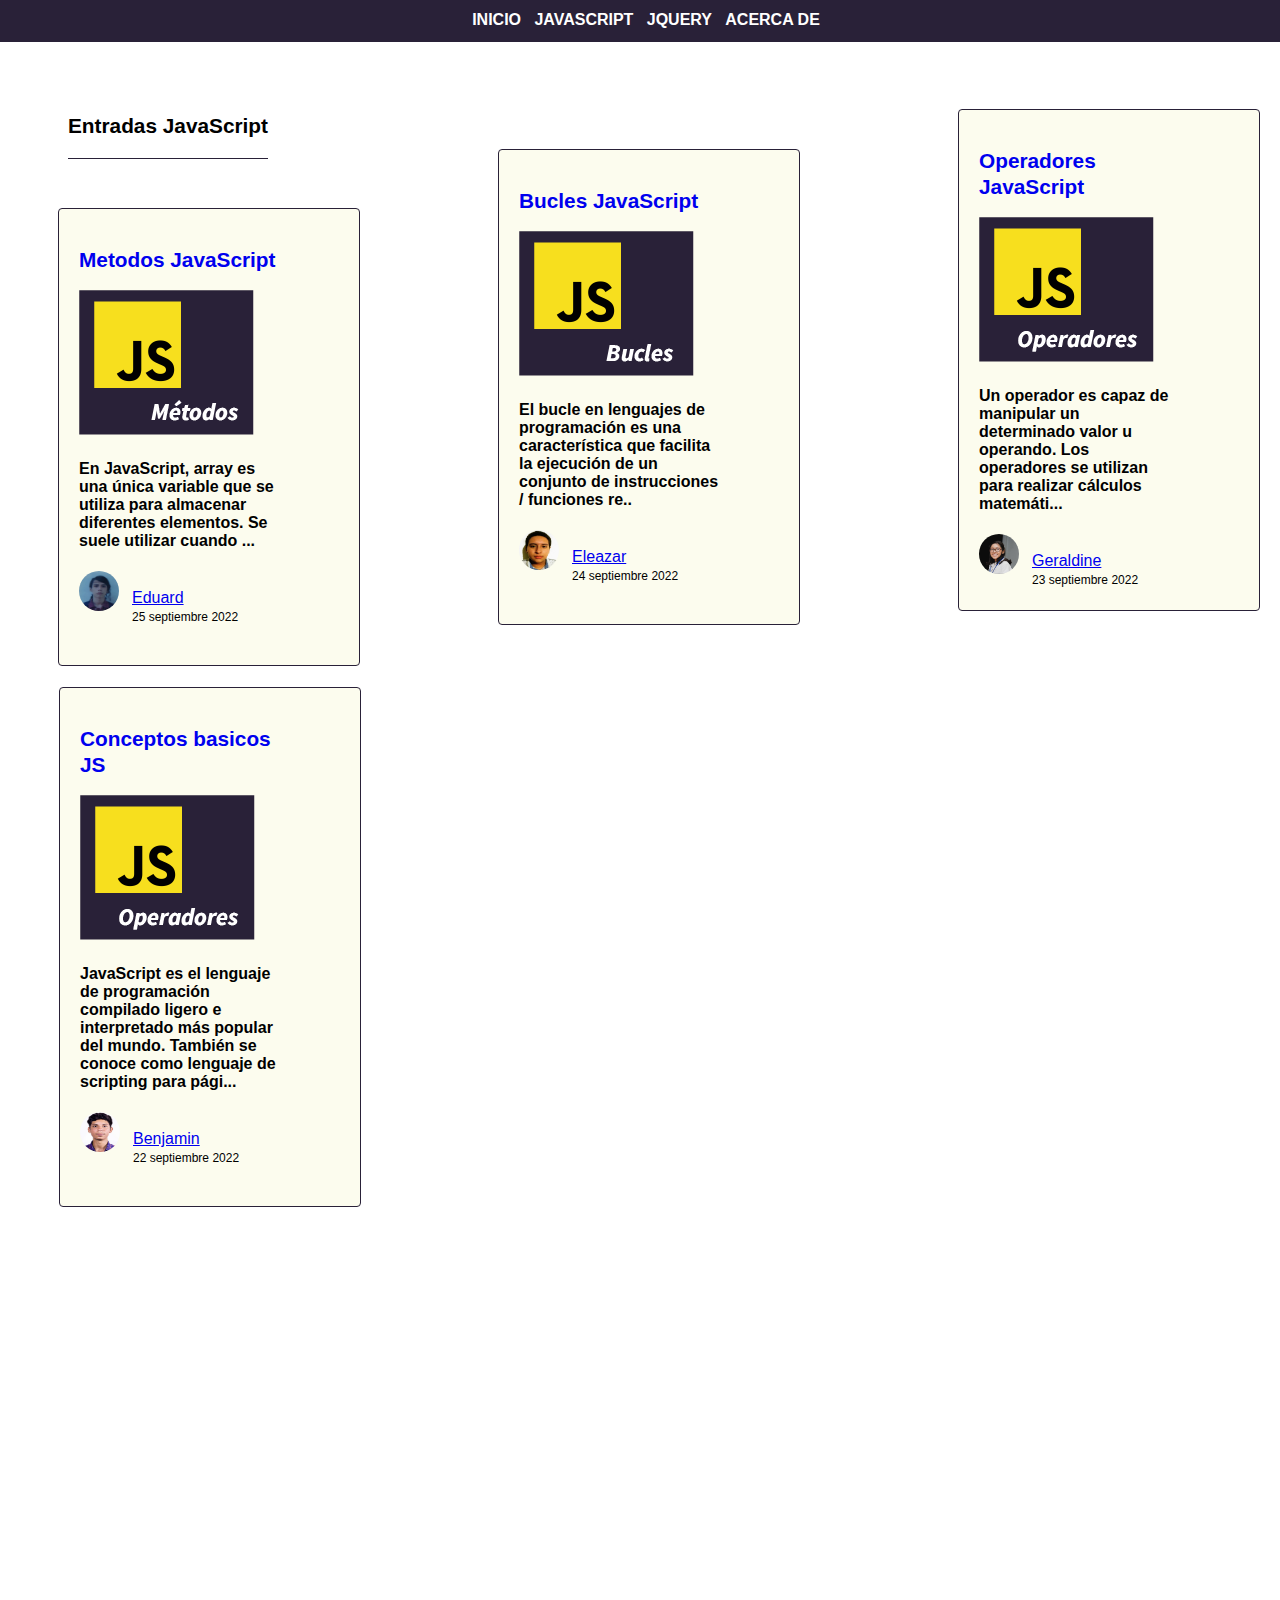
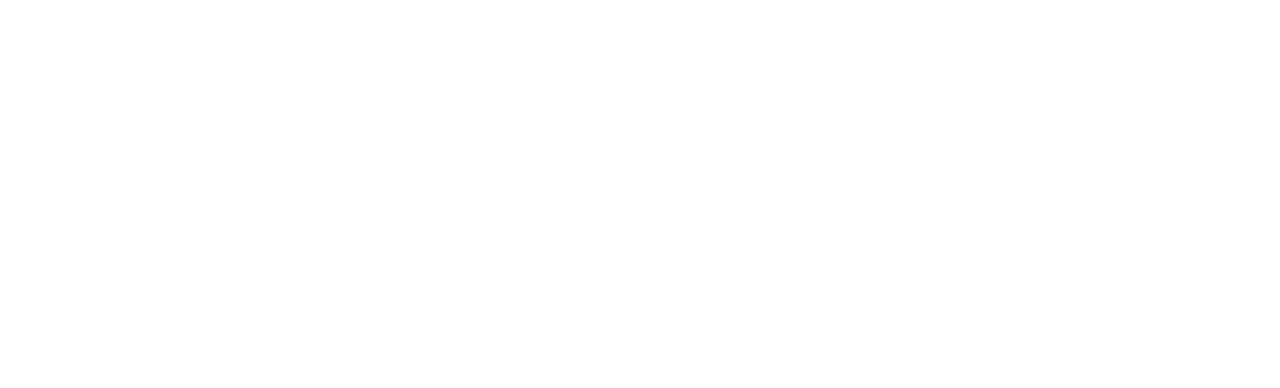
<file: sintaxisJS.html>
<!DOCTYPE html>
<html lang="es">
<head>
    <meta charset="UTF-8">
    <meta http-equiv="X-UA-Compatible" content="IE=edge">
    <meta name="viewport" content="width=device-width, initial-scale=1.0">
    <link rel="stylesheet" href="/css/style.css">
    <title>JavaScript Jquery</title>
</head>
<body>
    <header> 
    <nav class="webpageTop">

        <div class="webpageLoge">

        </div>

        
        <div class="webpageMenu">

           
            <ul>
                <li ><a class="inicio" href="index.html">Inicio</a>
                
                
                </li>
                <li><a href="/">JavaScript</a>
                    <ul>
                        <li><a href="/sintaxisJS.html">Sintaxis</a></li>
                        <li><a href="/ejerciciosJS.html">ejercicios</a></li>
                    </ul>
                </li>
                <li ><a href="index.html">Jquery</a>
                    <ul>
                        <li><a href="/sintaxisJQ.html">Sintaxis</a></li>
                        <li><a href="/ejerciosJQ.html">ejercicios</a></li>
                    </ul>
                </li>
                <li ><a href="/Acerca.html">Acerca de</a>
                    <ul>
                        <li><a href="/Acerca.html">Fotos integrantes</a></li>
                        <li><a href="/Acerca.html">Clase</a></li>
                    </ul>
                </li>
            
            
            </ul>

        </div>
    </nav>
    <div class="title">

        <h1></h1>
    </div>
</header>

<main>
    <div class="section-title">
        <h2><span>Entradas JavaScript</span></h2>
    </div>
    <section class="Secciones">
   
      <div class="entradas">
        <div>
          
    
        
       
       
</div>
</div>
<div class="borderEntrada2">
    <div class="row">
        <div class="col-md-5 wrapthumbnail">
            <a href="post.html">
                <div class="thumbnail" style="background-image:url(assets/img/CadComi.jpg);">
                </div>
            </a>
        </div>

    
   
    <div class="entradaContendor2">
        <h2 class="entradaTitulo"><a href="/metodo.html">Metodos JavaScript <br></a></h2>
        <a href="/metodo.html"><img src="/assets/img/metodos.png" alt=""></a>
        <h4>En JavaScript, array es una única variable que se utiliza para almacenar diferentes elementos. Se suele utilizar cuando ...</h4>
        <div class="ContenedorInfo">
            <div ">
                <span >
                <a href="author.html"><img class="imagenAutor" src="/assets/img/Eduard.jpeg" alt="Sal"></a>
                </span>
                <span class="AutoresEntrada">
                    <br>
                <span class="nombre"><a href="author.html">Eduard</a></span><br/>
                <span class="fecha">25 septiembre 2022</span>
                </span>
                
            </div>
        </div>
    </div>

</div>
</div>

       </div>
      </div>
      <div class="entradas2">
        <div>
            <div class="borderEntrada3">
        <div class="row">
            <div class="col-md-5 wrapthumbnail">
                <a href="post.html">
                    <div class="thumbnail" style="background-image:url(assets/img/CadComi.jpg);">
                    </div>
                </a>
            </div>
    
        
       
        <div class="entradaContendor3">
            <h2 class="entradaTitulo"><a href="/JSbucles.html">Bucles JavaScript</a></h2>
            <a href="/JSbucles.html"><img src="/assets/img/Bucles.png" alt=""></a>
            <h4>El bucle en lenguajes de programación es una característica que facilita la ejecución de un conjunto de instrucciones / funciones re..</h4>
            <div class="ContenedorInfo">
                <div >
                    <span >
                    <a href="author.html"><img class="imagenAutor" src="/assets/img/Eleazar_foto.jpeg" alt="Sal"></a>
                    </span>
                    <span class="AutoresEntrada">
                        <br>
                    <span class="nombre"><a href="author.html">Eleazar</a></span><br/>
                    <span class="fecha">24 septiembre 2022</span>
                    </span>
                    
                </div>
            </div>
        </div>
   
</div>
</div>
<div class="borderEntrada4">
    <div class="row">
        <div class="col-md-5 wrapthumbnail">
            <a href="post.html">
                <div class="thumbnail" style="background-image:url(assets/img/CadComi.jpg);">
                </div>
            </a>
        </div>

    
   
    <div class="entradaContendor4">
        <h2 class="entradaTitulo"><a href="/JSoperadores.html">Operadores JavaScript</a></h2>
        <a href="/JSoperadores.html "><img src="/assets/img/Operadores.png" alt=""></a>
        <h4>Un operador es capaz de manipular un determinado valor u operando. Los operadores se utilizan para realizar cálculos matemáti...</h4>
        <div class="ContenedorInfo">
            <div ">
                <span >
                <a href="author.html"><img class="imagenAutor" src="/assets/img/Geraldine.jpeg" alt="Sal"></a>
                </span>
                <span class="AutoresEntrada">
                    <br>
                <span class="nombre"><a href="author.html">Geraldine</a></span><br/>
                <span class="fecha">23 septiembre 2022</span>
                </span>
                
            </div>
            
        </div>
        
    </div>

</div>
<div class="borderEntrada5">
    <div class="row">
        <div class="col-md-5 wrapthumbnail">
            <a href="post.html">
                <div class="thumbnail" style="background-image:url(assets/img/CadComi.jpg);">
                </div>
            </a>
        </div>

    
   
    <div class="entradaContendor5">
        <h2 class="entradaTitulo"><a href="/JSbasico.html">Conceptos basicos JS</a></h2>
        <a href="/JSbasico.html"><img src="/assets/img/Operadores.png" alt=""></a>
        <h4>JavaScript es el lenguaje de programación compilado ligero e interpretado más popular del mundo. También se conoce como lenguaje de scripting para pági...</h4>
        <div class="ContenedorInfo">
            <div ">
                <span >
                <a href="author.html"><img class="imagenAutor" src="/assets/img/Benjamin.jpeg" alt="Sal"></a>
                </span>
                <span class="AutoresEntrada">
                    <br>
                <span class="nombre"><a href="author.html">Benjamin</a></span><br/>
                <span class="fecha">22 septiembre 2022</span>
                </span>
                
            </div>
            
        </div>
        
    </div>
</div>

       </div>
      </div>


    </section>
    <div class="footer">
		<p class="pull-left">
			 Copyright &copy; 2022 <a href="index.html">EEBG</a>
		</p>
		
		<div class="clearfix">
		</div>
	</div>

</main>
      
</body>
</html>
</file>
<file: css/style.css>
/*
Fuente utilizada:  'Lucida Sans', 'Lucida Sans Regular', 'Lucida Grande', 'Lucida Sans Unicode', Geneva, Verdana, sans-serif
Colores utilizados:  #292138 - #ffffff - #fcfcee - #cccccc
*/

h1{
    
    position: relative;
    bottom: -20px;

}

body{
  font-family: 'Lucida Sans', 'Lucida Sans Regular', 'Lucida Grande', 'Lucida Sans Unicode', Geneva, Verdana, sans-serif;
}

.entradaTitulo a{
    
   text-decoration: none;
   position: relative;
  
}
.webpageMenu{
    
    background-color: #292138;
    color: #ffffff;
    font-size: 12px;
    font-weight: bold;
    text-align: center;
    padding: 5px;
    margin: 0px;
    border: 1px solid #292138;
    width: 100%;
    height: 30px;
    position: fixed;
    top: 0px;
    left: 0px;
    z-index: 100;
    
    
    }
    .imagenAutor {
        width:40px;
        height:40px;
        float:left;
        margin-right:13px;
        border-radius:100%;
    }

    .entradaContendor{
        padding:1.25rem;
        position:relative;
        margin-bottom:1.25rem;
        width: 200px;
        top: 0px;
    }
    .entradaContendor5{
        padding:1.25rem;
        position:relative;
        margin-bottom:1.25rem;
        width: 200px;
        top: 0px;
    }

    .entradaContendor3{
        padding:1.25rem;
        position:relative;
        margin-bottom:1.25rem;
        width: 200px;
        top: 0px;
    }
    .entradaContendor4{
        padding:1.25rem;
        position:relative;
        margin-bottom:1.25rem;
        width: 200px;
      
        
    
    }
    
    .Secciones{
        position: relative;
        bottom: -600px;
        right: 300px;
    }
    
    
    
    .entradaContendor2{
        padding:1.25rem;
        position:relative;
        margin-bottom:1.25rem;
        width: 200px;
        top:px;
        left: 0px;
        
    }
    .entradaTitulo {
        font-size:1.3rem;
        font-weight:700;
        line-height: 1.25;
    }
.fecha {
  color: #000000;
  font-size: 12px;
}

    .AutoresEntrada{
        flex:1 1 auto;
	
	
    }
    .nombre{
        display: inline-block;
        color: #000;
    }
    .lectura{
        border: 5px solid #ffffff;
        color: #ffffff;
    }	

    
    

    .borderEntrada{position:relative;
        display:-webkit-box;
        display:-webkit-flex;
        display:-ms-flexbox;
        display:flex;
        
        flex-direction:column;
        background-color:#fcfcee;border:1px solid #292138;
        width:300px;
        border-radius:.25rem;
        top: 60px;

    }
    .borderEntrada3{position:relative;
        display:-webkit-box;
        display:-webkit-flex;
        display:-ms-flexbox;
        display:flex;
        
        flex-direction:column;
        background-color:#fcfcee;border:1px solid #292138;
        width:300px;
        border-radius:.25rem;
        top: -60px;
        right: -40px;

    }
        .borderEntrada2{position:relative;
            display:-webkit-box;
            display:-webkit-flex;
            display:-ms-flexbox;
            display:flex;
            
            flex-direction:column;
            background-color:#fcfcee;border:1px solid #292138;
            width: 300px;
            border-radius:.25rem;
            top: -500px;
            
            left: 350px;
        }
        .borderEntrada4{position:relative;
            display:-webkit-box;
            display:-webkit-flex;
            display:-ms-flexbox;
            display:flex;
            
            flex-direction:column;
            background-color:#fcfcee;border:1px solid #292138;
            width: 300px;
            height: 500px;
            border-radius:.25rem;
            top: -576px;
            right: -500px; ;
        }
        .borderEntrada40{position:relative;
            display:-webkit-box;
            display:-webkit-flex;
            display:-ms-flexbox;
            display:flex;
            
            flex-direction:column;
            background-color:#fcfcee;border:1px solid #292138;
            width: 300px;
            height: 400px;
            border-radius:.25rem;
            top: -400px;
            right: -20px; ;
        }
        .borderEntrada10{position:relative;
            display:-webkit-box;
            display:-webkit-flex;
            display:-ms-flexbox;
            display:flex;
            
            flex-direction:column;
            background-color:#fcfcee;border:1px solid #292138;
            width: 300px;
            height: 500px;
            border-radius:.25rem;
            top: 155px;
            right:424px;
        }
        .borderEntrada30{position:relative;
            display:-webkit-box;
            display:-webkit-flex;
            display:-ms-flexbox;
            display:flex;
            
            flex-direction:column;
            background-color:#fcfcee;border:1px solid #292138;
            width: 300px;
            height: 400px;
            border-radius:.25rem;
            top: 0px;
            right: 400px;
        }
        .borderEntrada5{position:relative;
            display:-webkit-box;
            display:-webkit-flex;
            display:-ms-flexbox;
            display:flex;
            
            flex-direction:column;
            background-color:#fcfcee;border:1px solid #292138;
            width: 300px;
            border-radius:.25rem;
            top: 59px;
            left:-900px ;
            height: 540px;
        }
        .borderEntrada9{position:relative;
            display:-webkit-box;
            display:-webkit-flex;
            display:-ms-flexbox;
            display:flex;
            
            flex-direction:column;
            background-color:#fcfcee;border:1px solid #292138;
            width: 300px;
            border-radius:.25rem;
            top: -420px;
            left:350px ;
            height: 450px;
        }
        h4{
            justify-content: center;
        }
        .section-title span {
            border-bottom:1px solid #292138;
            display:inline-block;
            padding-bottom:20px;
            margin-bottom:-1px;
            font-size:1.3rem;
            position: relative;
            bottom: -90px;
            right: -60px;
        }
     
        .Secciones{
            background-color: #ffffff;
            align-content: center;
            height: 1300px;
        }
        .entradas{
          position: relative;
          right: -40px;
          height: 20px;
        }
        .entradas2{
            position: relative;
            right: -750px;
            bottom: 957px;
          }
      
    
    .webpageMenu a:hover{
    
    color: #ffffff;
    background-color: #292138;
    text-decoration: none;
    padding: 5px;
    margin: 0px;
   
   
    }
    
    .webpageMenu a:active{
    
    color: #292138;
    background-color: #ffffff;
    text-decoration: none;
    padding: 5px;
    margin: 0px;
    border: 1px solid #292138;
    border-radius: 5px;
    }
    

    
    .webpageMenu a:link{
    
    color: #ffffff;
    text-decoration: none;
    padding: 5px;
    margin: 0px;
   
    }
    


.webpageMenu ul{
    list-style: none;
    margin: 0;
    padding: 0;
    text-align: center;
}
.webpageMenu li{
    display: inline-block;
    position: relative;
}

.webpageMenu li a{
    display: block;
    padding: 10px 20px;
    font-size: 16px;
    font-weight: 600;
    text-transform: uppercase;
    color: #ffffff;
}
.webpageMenu li ul{
    position: absolute;
    top: 100%;
    display: none;
   
}
.webpageMenu li:hover ul {
    display: block;
    background-color: #292138;  
   
    /*#cccccc
    #292138*/
}

#final{
    background-color:#cccccc;
    font-style: normal;
  
	padding-top:15px;
	padding-bottom:12px;
	font-size:0.8rem;
	color:#292138;
	margin-top:50px;

}

.fotoIntegrantes{
    
}
</file>
